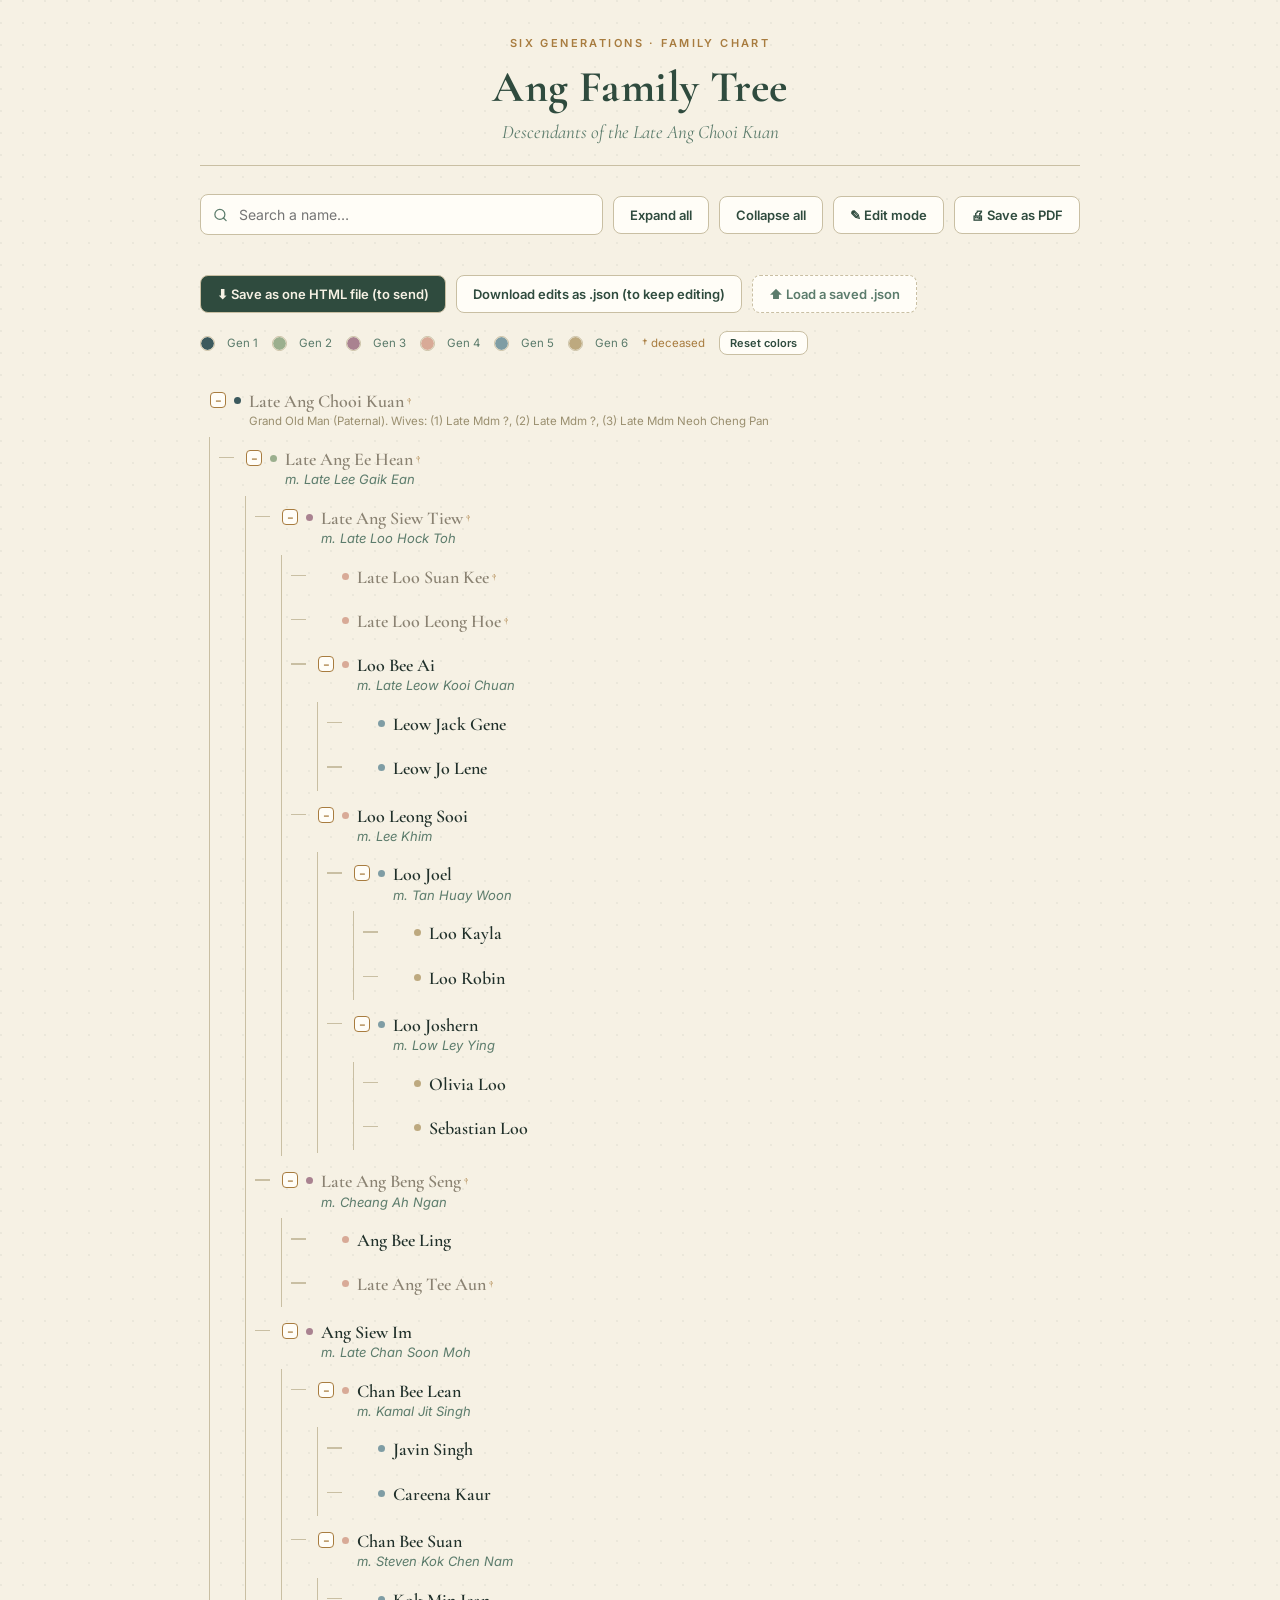
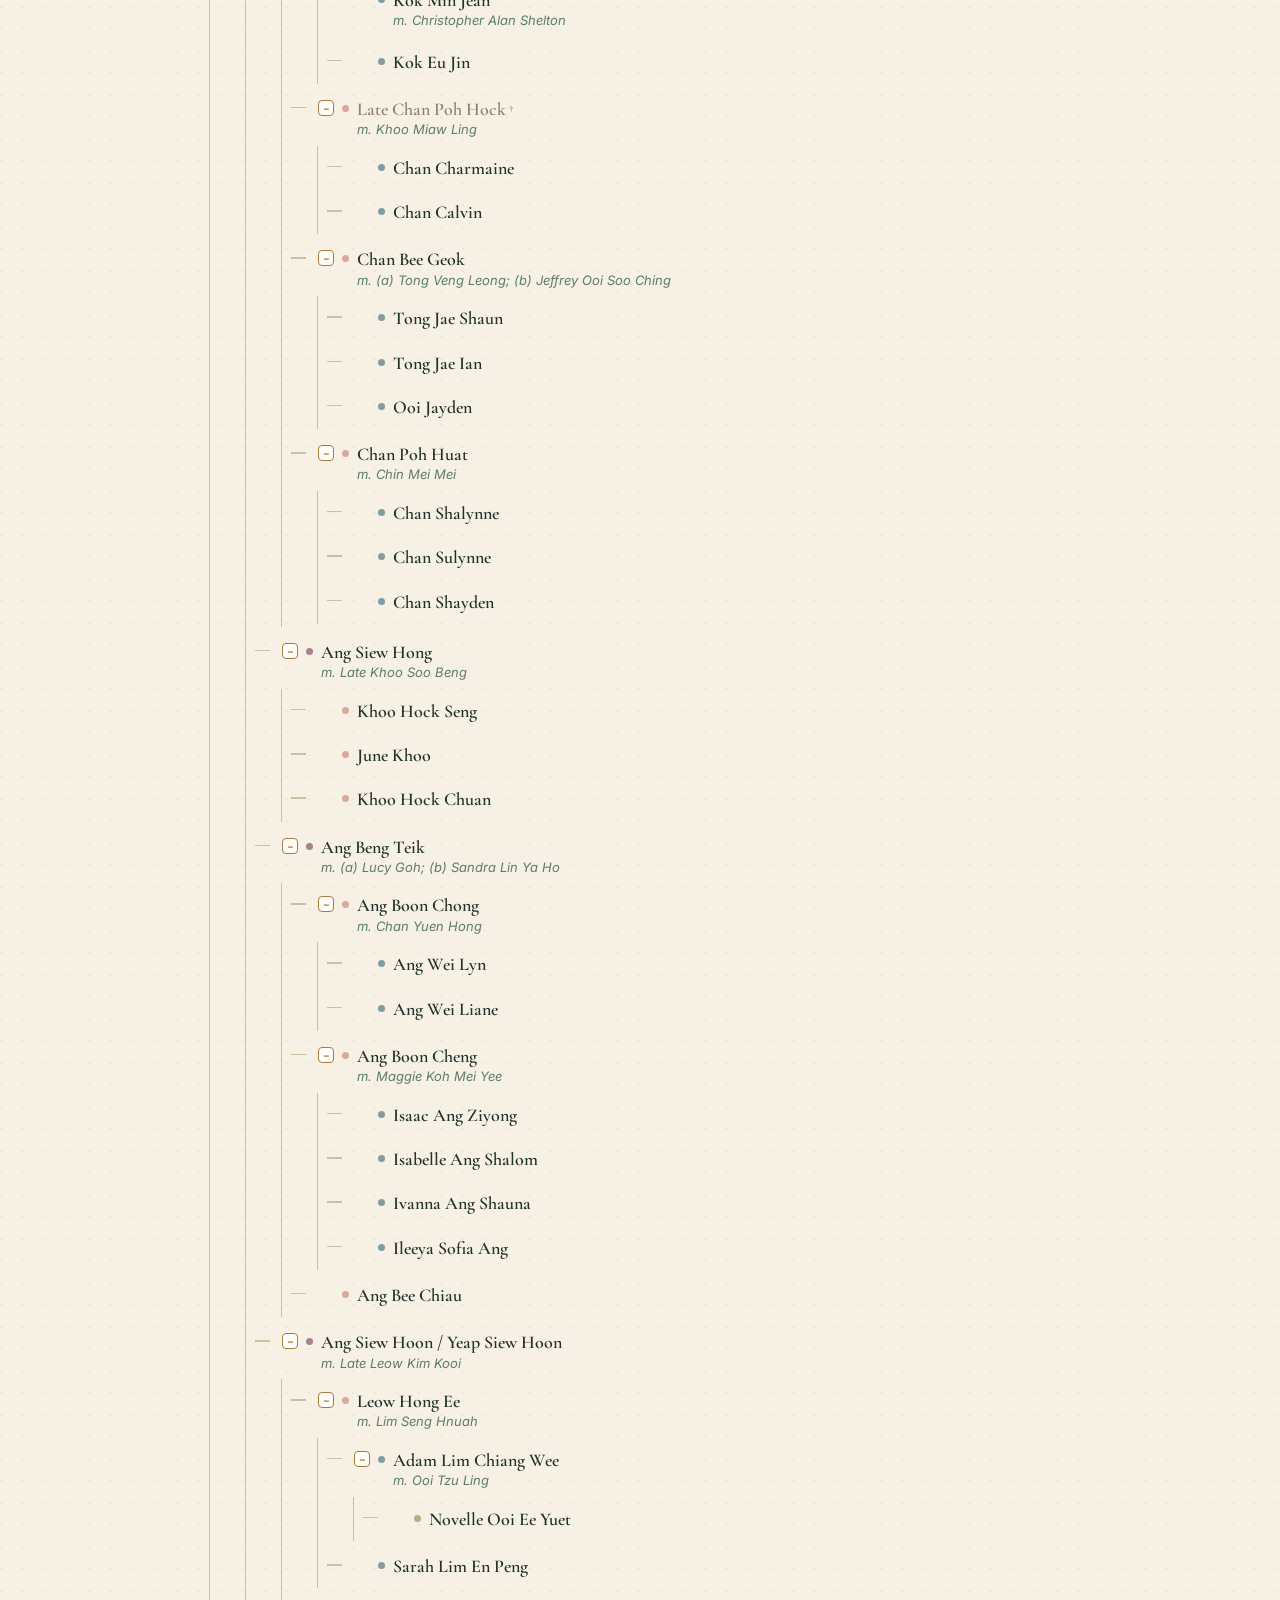
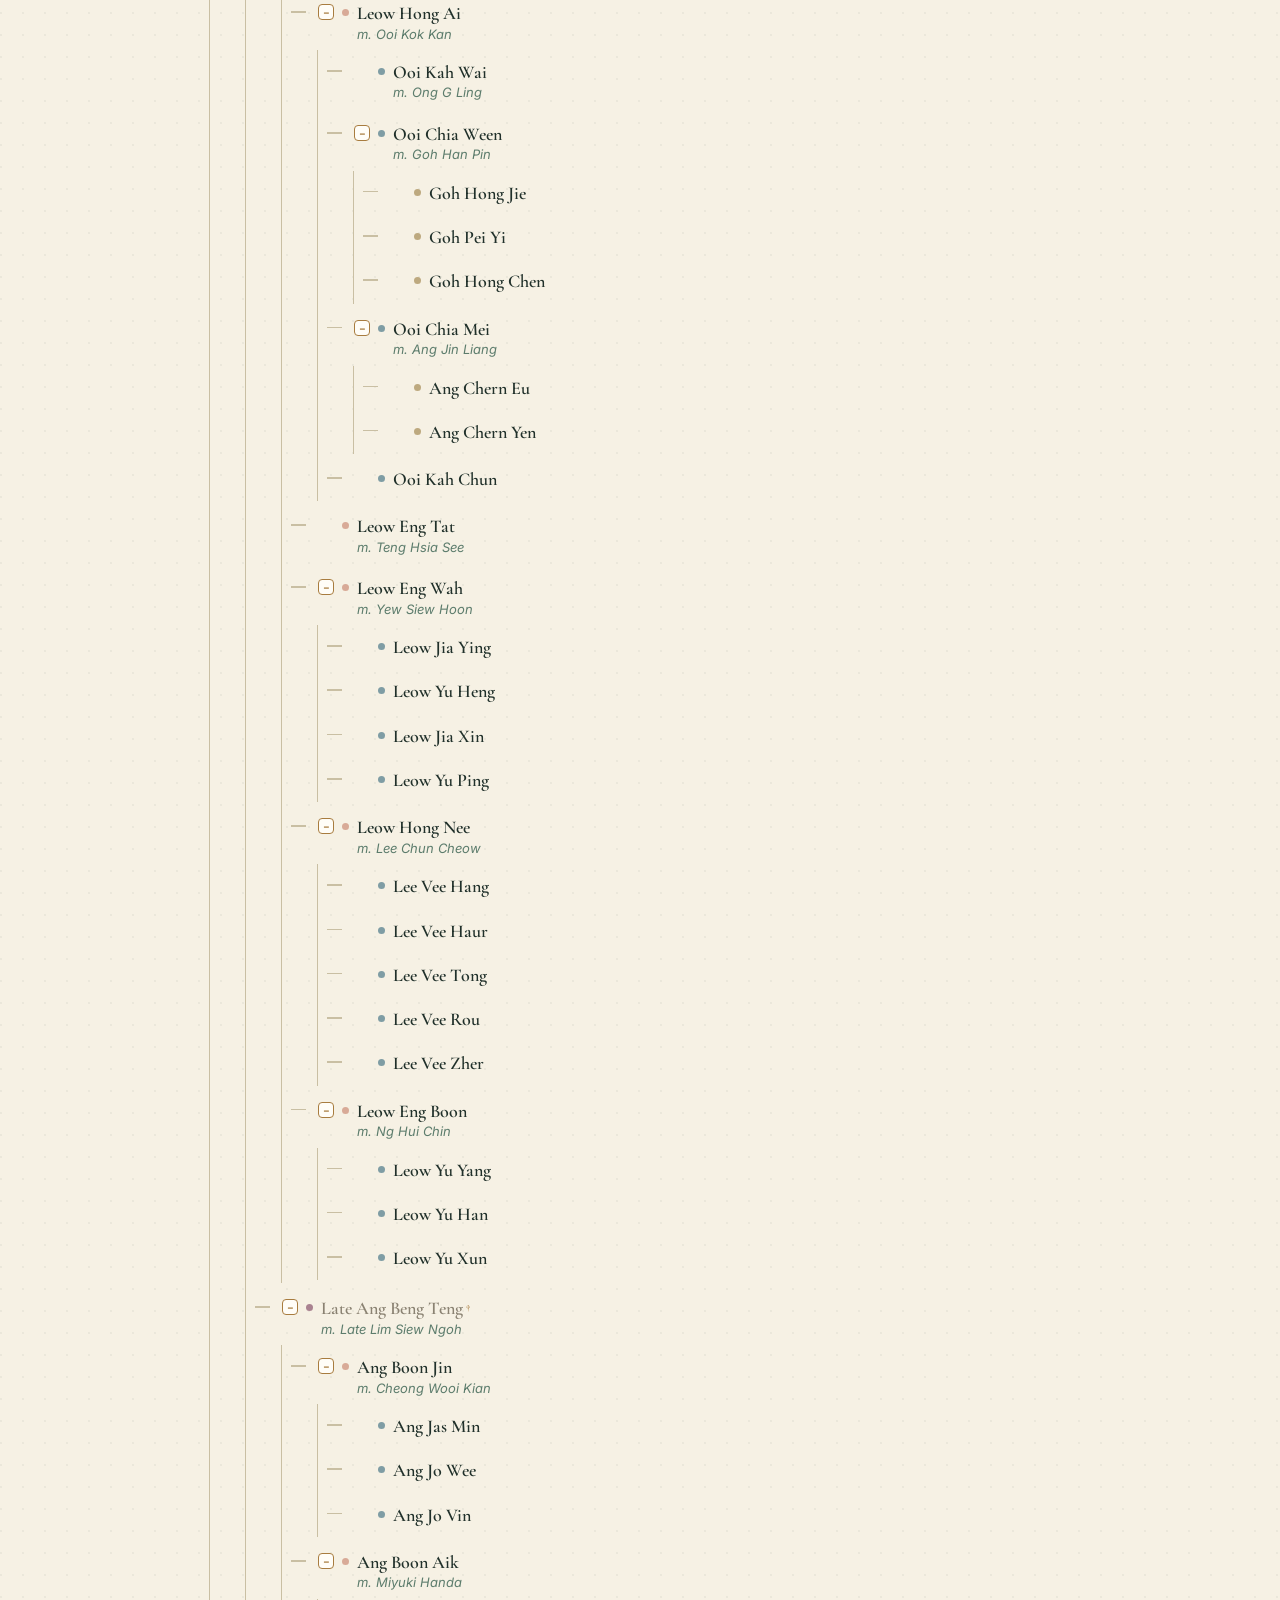
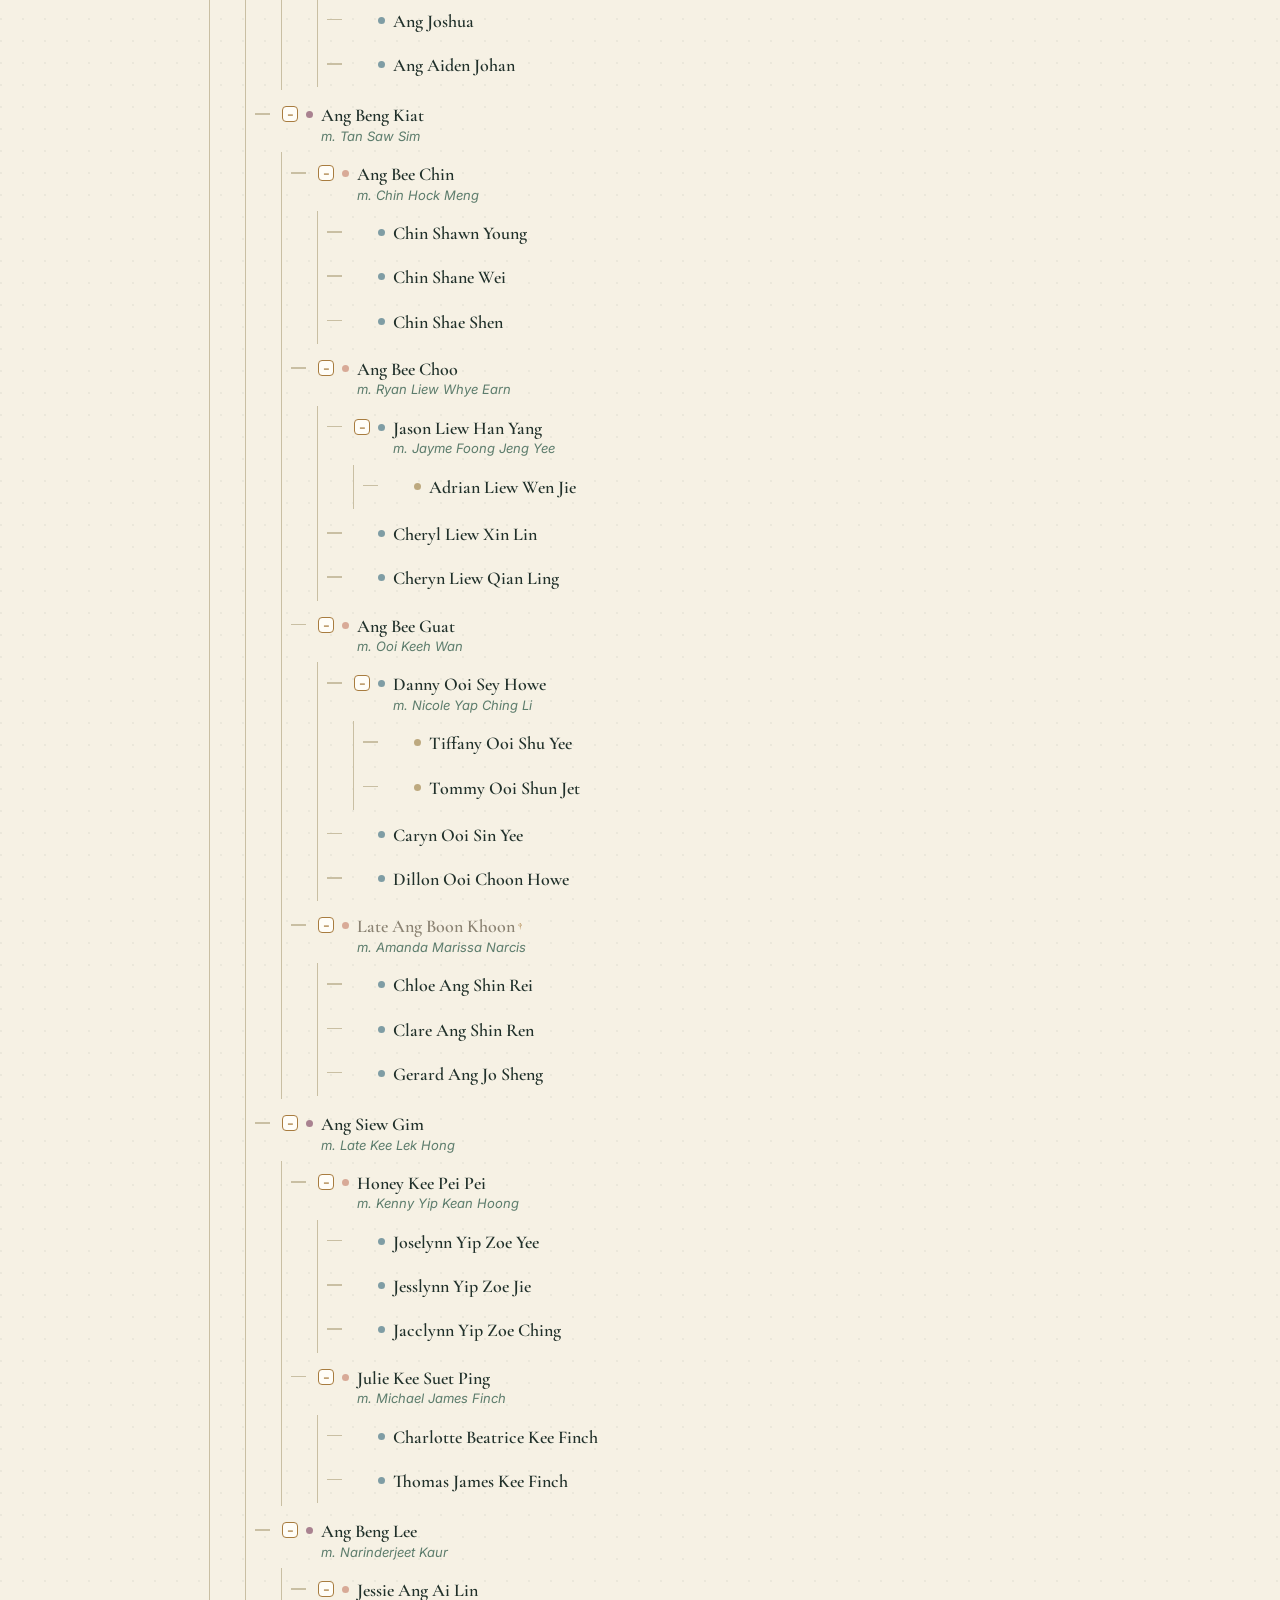
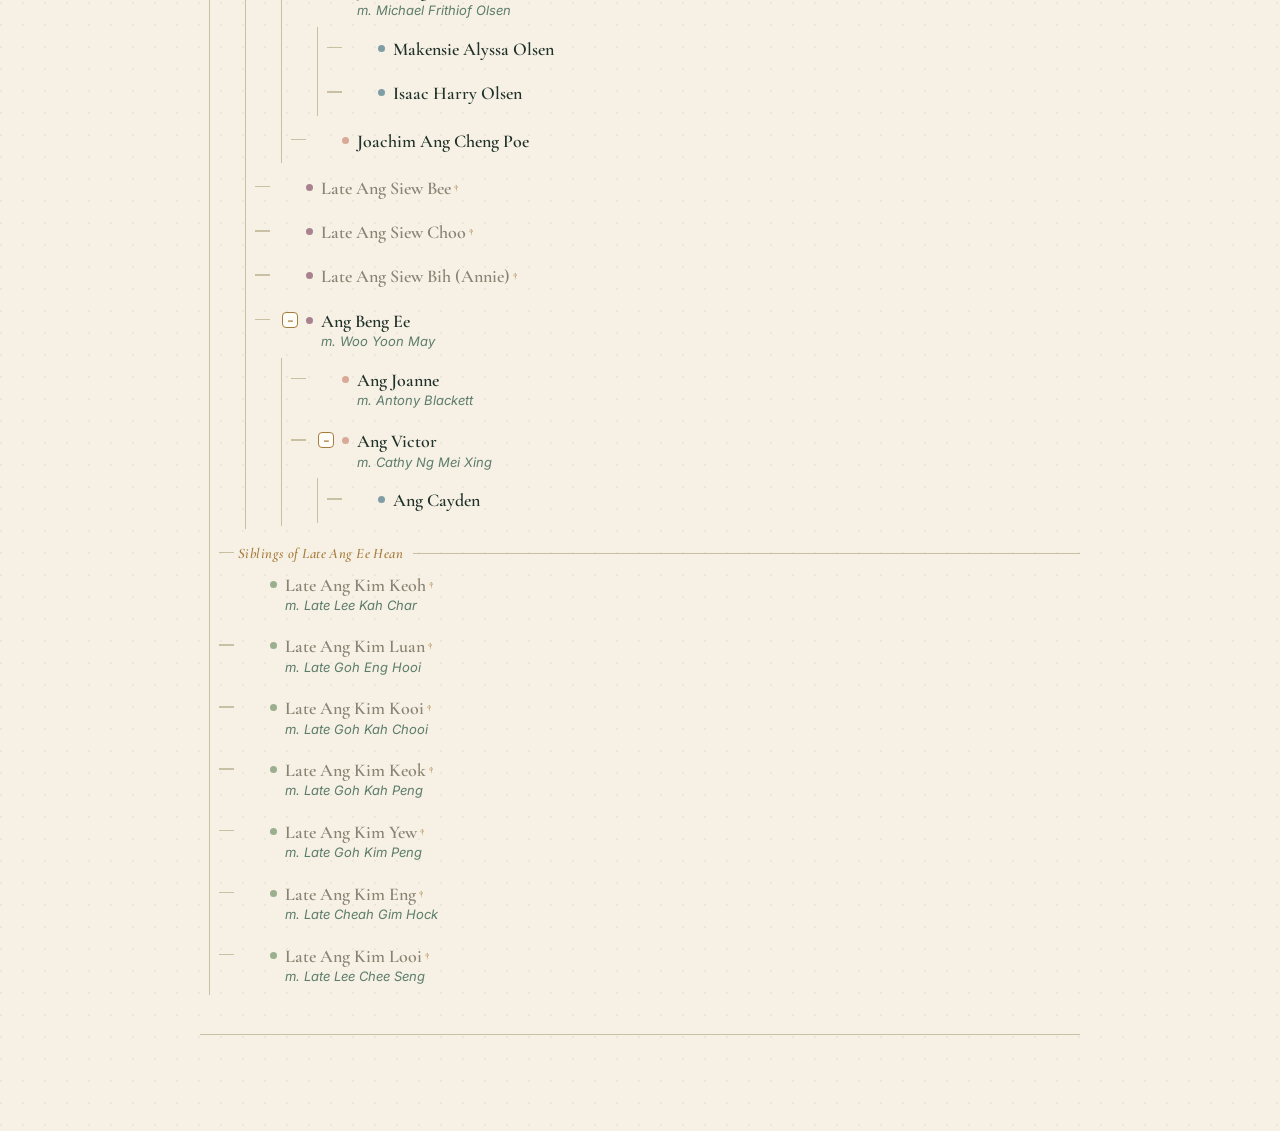
<file: index.html>
<!DOCTYPE html>
<html lang="en">
<head>
<meta charset="UTF-8">
<meta name="viewport" content="width=device-width, initial-scale=1">
<title>Ang Family Tree</title>
<link rel="preconnect" href="https://fonts.googleapis.com">
<link href="https://fonts.googleapis.com/css2?family=Cormorant+Garamond:ital,wght@0,500;0,600;0,700;1,500&family=Inter:wght@400;500;600;700&display=swap" rel="stylesheet">
<link rel="stylesheet" href="style.css">
</head>
<body>
<div class="wrap">
  <header>
    <div class="eyebrow">Six Generations · Family Chart</div>
    <h1>Ang Family Tree</h1>
    <div class="sub">Descendants of the Late Ang Chooi Kuan</div>
  </header>

  <div class="toolbar">
    <div class="search-box">
      <svg viewBox="0 0 24 24" fill="none" stroke-width="2" stroke-linecap="round"><circle cx="11" cy="11" r="8"></circle><path d="m21 21-4.3-4.3"></path></svg>
      <input id="search" type="text" placeholder="Search a name…">
    </div>
    <button class="btn" id="expandAll">Expand all</button>
    <button class="btn" id="collapseAll">Collapse all</button>
    <button class="btn" id="editToggle">✎ Edit mode</button>
    <button class="btn" id="savePdf">🖨 Save as PDF</button>
  </div>
  <div id="match-count"></div>
  <div id="edit-hint" style="display:none">Edit mode is on — click the ✎ icon next to any name to rename, reassign to a different parent, add a child, or delete.</div>

  <div class="toolbar2">
    <button class="btn primary" id="downloadHtml">⬇ Save as one HTML file (to send)</button>
    <button class="btn" id="downloadJson">Download edits as .json (to keep editing)</button>
    <label class="file-label" for="loadJson">⬆ Load a saved .json</label>
    <input type="file" id="loadJson" accept=".json" style="display:none">
    <button class="btn" id="addRoot" style="display:none">+ Add another top-level person</button>
  </div>

  <div class="legend" id="legend">
    <span><input type="color" class="swatch-input" id="c0" value="#1B2E22"><span class="print-swatch" id="ps0"></span><label for="c0">Gen 1</label></span>
    <span><input type="color" class="swatch-input" id="c1" value="#2F4B3E"><span class="print-swatch" id="ps1"></span><label for="c1">Gen 2</label></span>
    <span><input type="color" class="swatch-input" id="c2" value="#5C7C6C"><span class="print-swatch" id="ps2"></span><label for="c2">Gen 3</label></span>
    <span><input type="color" class="swatch-input" id="c3" value="#A87C3F"><span class="print-swatch" id="ps3"></span><label for="c3">Gen 4</label></span>
    <span><input type="color" class="swatch-input" id="c4" value="#D9B77C"><span class="print-swatch" id="ps4"></span><label for="c4">Gen 5</label></span>
    <span><input type="color" class="swatch-input" id="c5" value="#C97B63"><span class="print-swatch" id="ps5"></span><label for="c5">Gen 6</label></span>
    <span style="color:var(--brass)">†  deceased</span>
    <button class="btn" id="resetColors">Reset colors</button>
  </div>

  <ul class="tree" id="treeRoot"><li><div class="node"><div class="toggle">−</div><div class="gen-dot" style="background: rgb(60, 89, 93);"></div><div class="info"><div class="name deceased">Late Ang Chooi Kuan</div><div class="note">Grand Old Man (Paternal). Wives: (1) Late Mdm ?, (2) Late Mdm ?, (3) Late Mdm Neoh Cheng Pan</div></div><div class="edit-icon">✎</div></div><ul><li><div class="node"><div class="toggle">+</div><div class="gen-dot" style="background: rgb(155, 175, 142);"></div><div class="info"><div class="name deceased">Late Ang Ee Hean</div><div class="spouse">m. Late Lee Gaik Ean</div></div><div class="edit-icon">✎</div></div></li><li><div class="node"><div class="toggle empty"></div><div class="gen-dot" style="background: rgb(155, 175, 142);"></div><div class="info"><div class="name deceased">Late Ang Kim Keoh</div><div class="spouse">m. Late Lee Kah Char</div></div><div class="edit-icon">✎</div></div></li><li><div class="node"><div class="toggle empty"></div><div class="gen-dot" style="background: rgb(155, 175, 142);"></div><div class="info"><div class="name deceased">Late Ang Kim Luan</div><div class="spouse">m. Late Goh Eng Hooi</div></div><div class="edit-icon">✎</div></div></li><li><div class="node"><div class="toggle empty"></div><div class="gen-dot" style="background: rgb(155, 175, 142);"></div><div class="info"><div class="name deceased">Late Ang Kim Kooi</div><div class="spouse">m. Late Goh Kah Chooi</div></div><div class="edit-icon">✎</div></div></li><li><div class="node"><div class="toggle empty"></div><div class="gen-dot" style="background: rgb(155, 175, 142);"></div><div class="info"><div class="name deceased">Late Ang Kim Keok</div><div class="spouse">m. Late Goh Kah Peng</div></div><div class="edit-icon">✎</div></div></li><li><div class="node"><div class="toggle empty"></div><div class="gen-dot" style="background: rgb(155, 175, 142);"></div><div class="info"><div class="name deceased">Late Ang Kim Yew</div><div class="spouse">m. Late Goh Kim Peng</div></div><div class="edit-icon">✎</div></div></li><li><div class="node"><div class="toggle empty"></div><div class="gen-dot" style="background: rgb(155, 175, 142);"></div><div class="info"><div class="name deceased">Late Ang Kim Eng</div><div class="spouse">m. Late Cheah Gim Hock</div></div><div class="edit-icon">✎</div></div></li><li><div class="node"><div class="toggle empty"></div><div class="gen-dot" style="background: rgb(155, 175, 142);"></div><div class="info"><div class="name deceased">Late Ang Kim Looi</div><div class="spouse">m. Late Lee Chee Seng</div></div><div class="edit-icon">✎</div></div></li></ul></li></ul>

  <footer>
    
  </footer>
</div>

<div id="overlay">
  <div id="panel">
    <h2 id="panelTitle">Edit person</h2>
    <div class="field">
      <label for="f-name">Name</label>
      <input type="text" id="f-name">
    </div>
    <div class="field">
      <label for="f-spouse">Spouse (optional)</label>
      <input type="text" id="f-spouse" placeholder="e.g. m. Jane Doe">
    </div>
    <div class="field">
      <label for="f-note">Note (optional)</label>
      <input type="text" id="f-note">
    </div>
    <div class="field checkline">
      <input type="checkbox" id="f-deceased">
      <label for="f-deceased">Deceased</label>
    </div>
    <div class="field" id="f-parent-wrap">
      <label for="f-parent">Parent (move this person)</label>
      <select id="f-parent"></select>
    </div>
    <div class="panel-actions">
      <button class="btn primary" id="p-save">Save</button>
      <button class="btn" id="p-addchild">+ Add child</button>
      <button class="btn" id="p-divider">÷ Divider line</button>
      <button class="btn danger" id="p-delete">Delete</button>
      <button class="btn" id="p-cancel">Cancel</button>
    </div>
  </div>
</div>

<div id="labelOverlay">
  <div id="labelPanel">
    <h2 id="labelPanelTitle">Divider line</h2>
    <div class="sub-hint">Shows a labeled rule above this person — handy for marking a new generation or branch. Leave blank to remove it.</div>
    <div class="field">
      <label for="lp-text">Label text</label>
      <input type="text" id="lp-text" placeholder="e.g. Siblings of Ang Ee Hean">
    </div>
    <div class="panel-actions">
      <button class="btn primary" id="lp-save">Save</button>
      <button class="btn danger" id="lp-remove">Remove</button>
      <button class="btn" id="lp-cancel">Cancel</button>
    </div>
  </div>
</div>

<script src="script.js"></script>
</body>
</html>
</file>
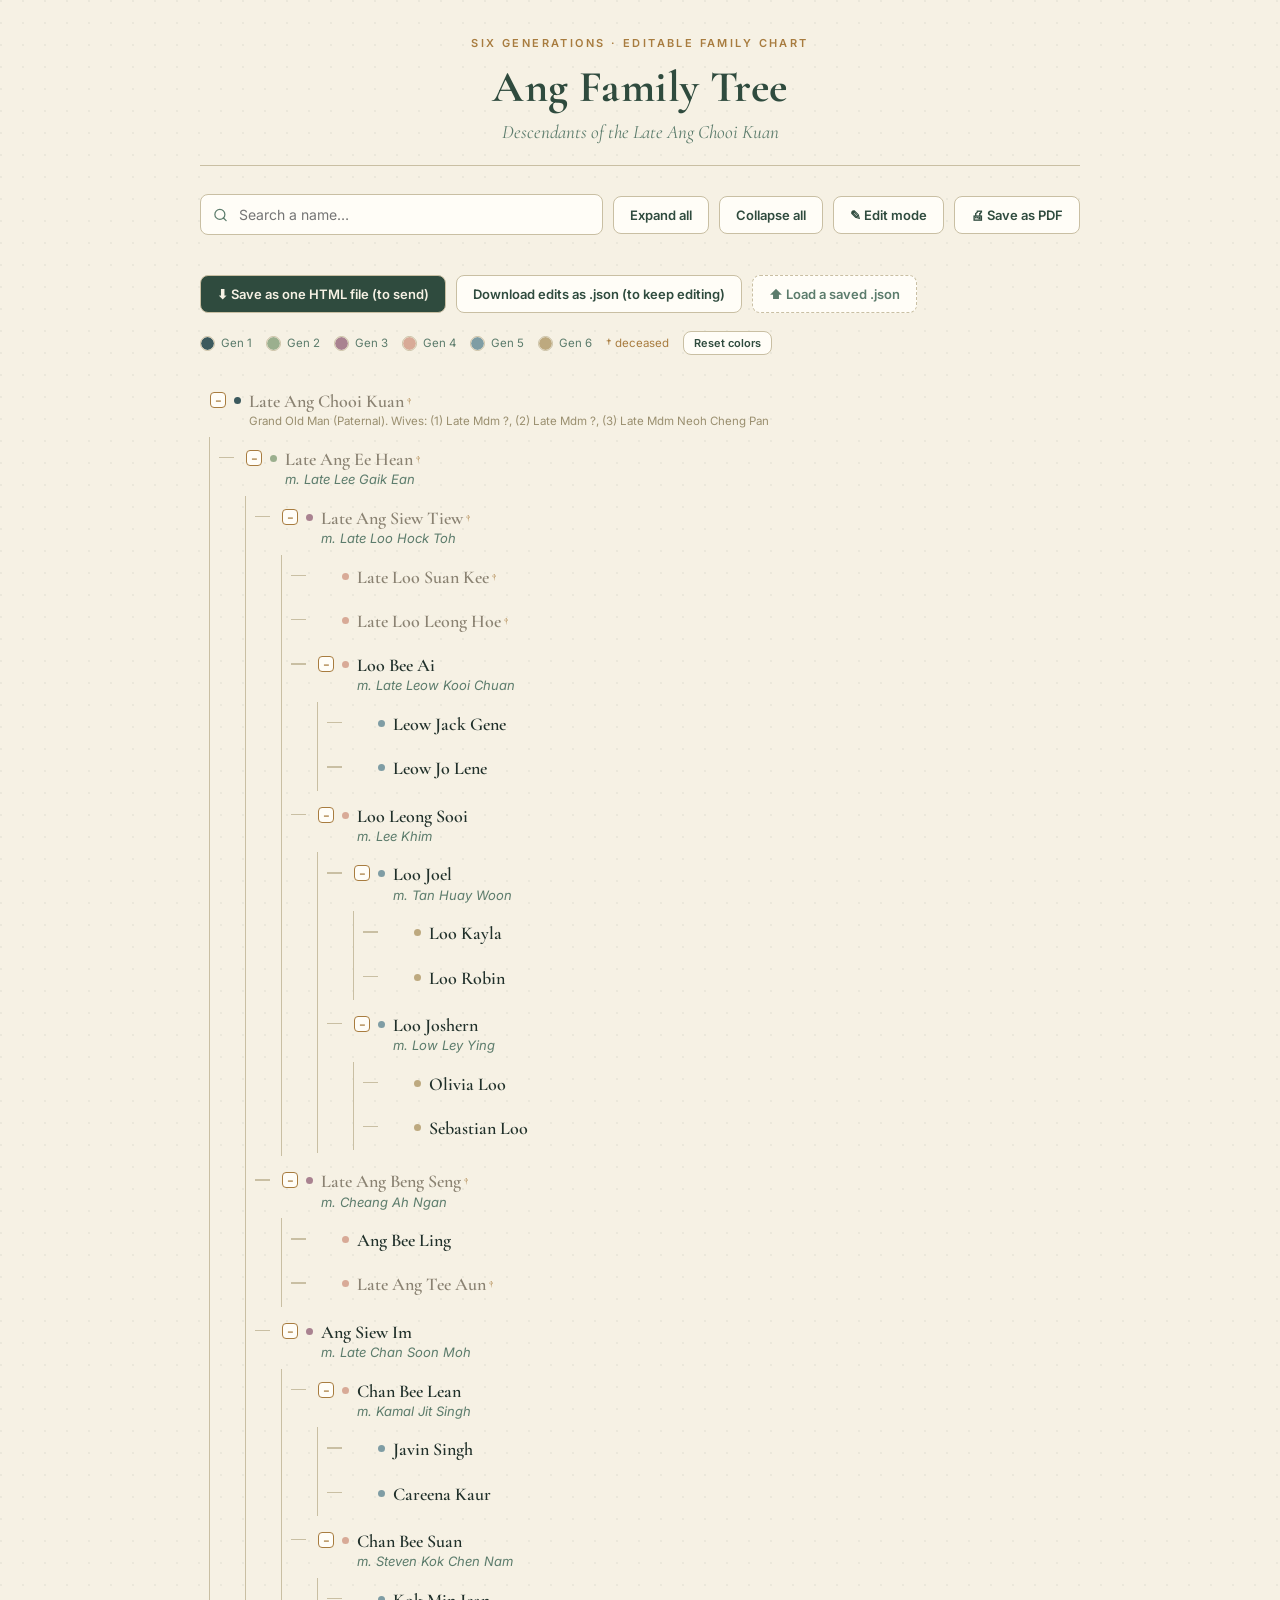
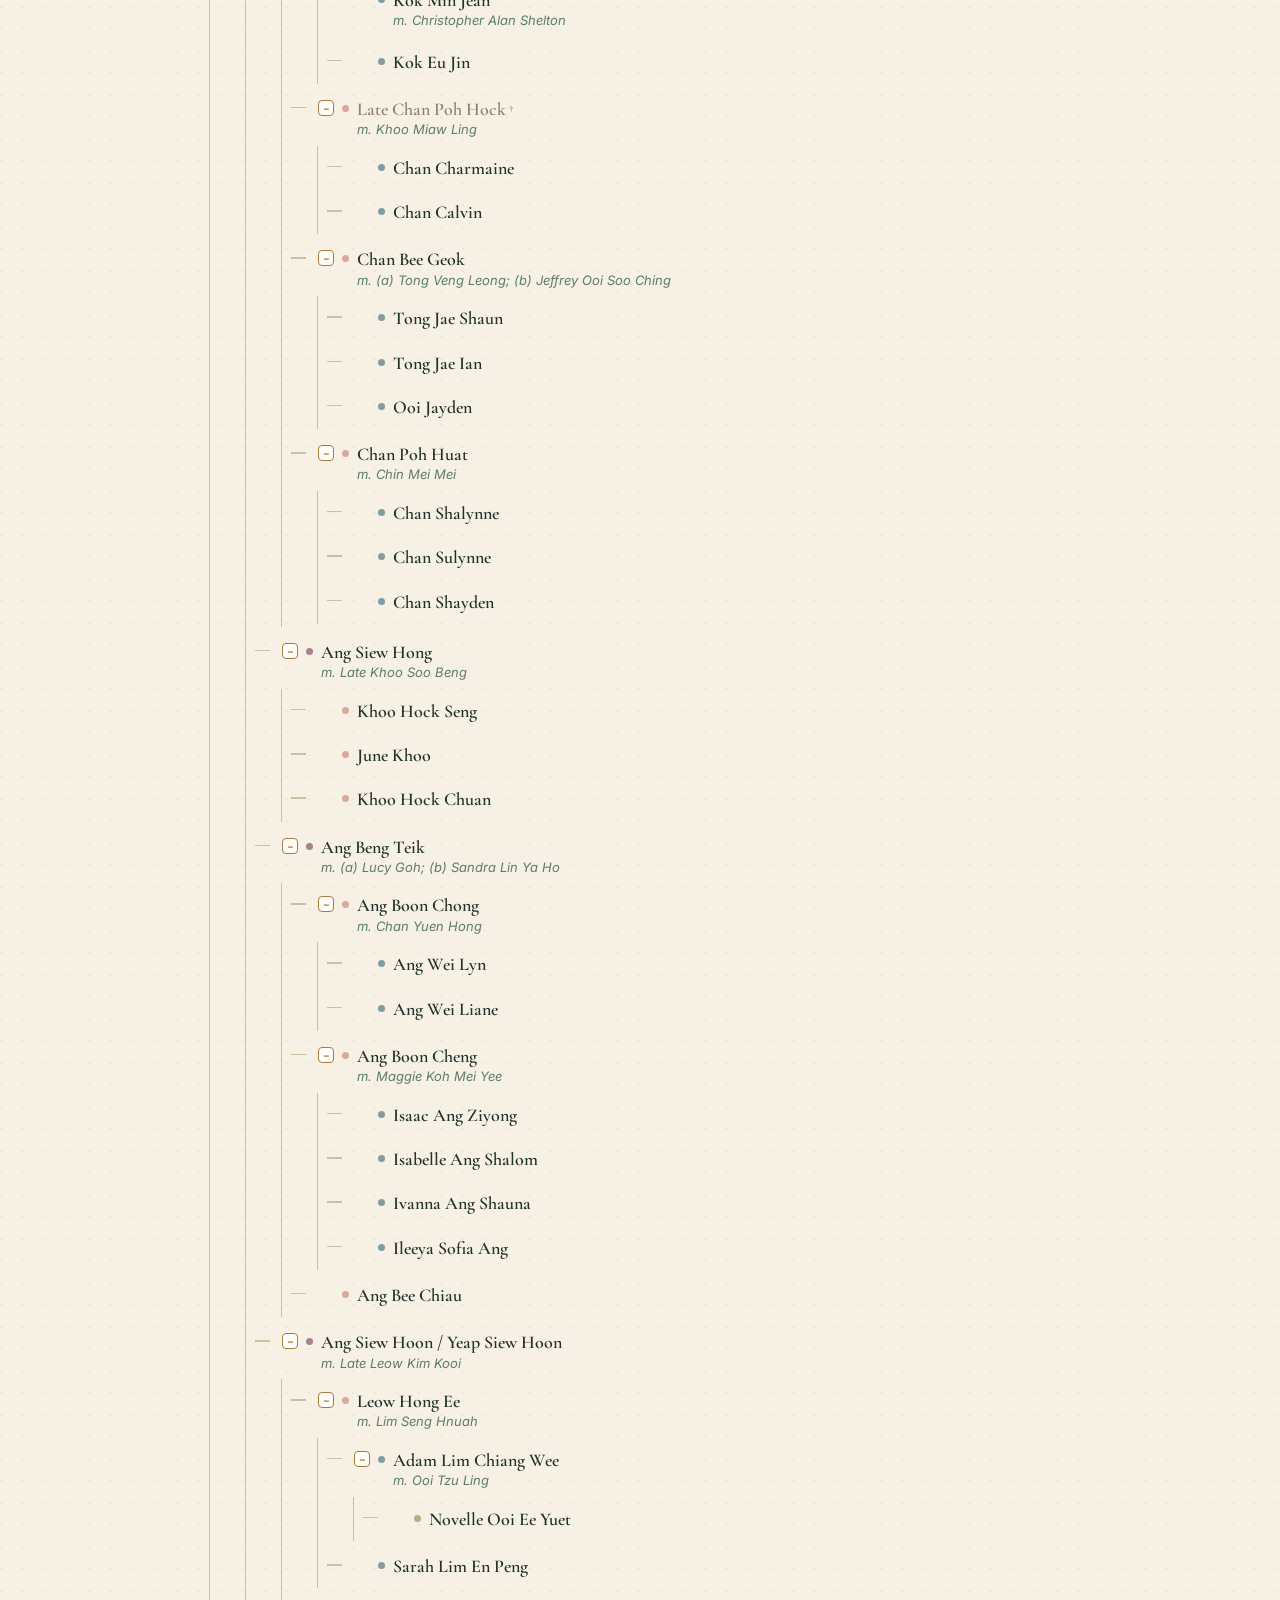
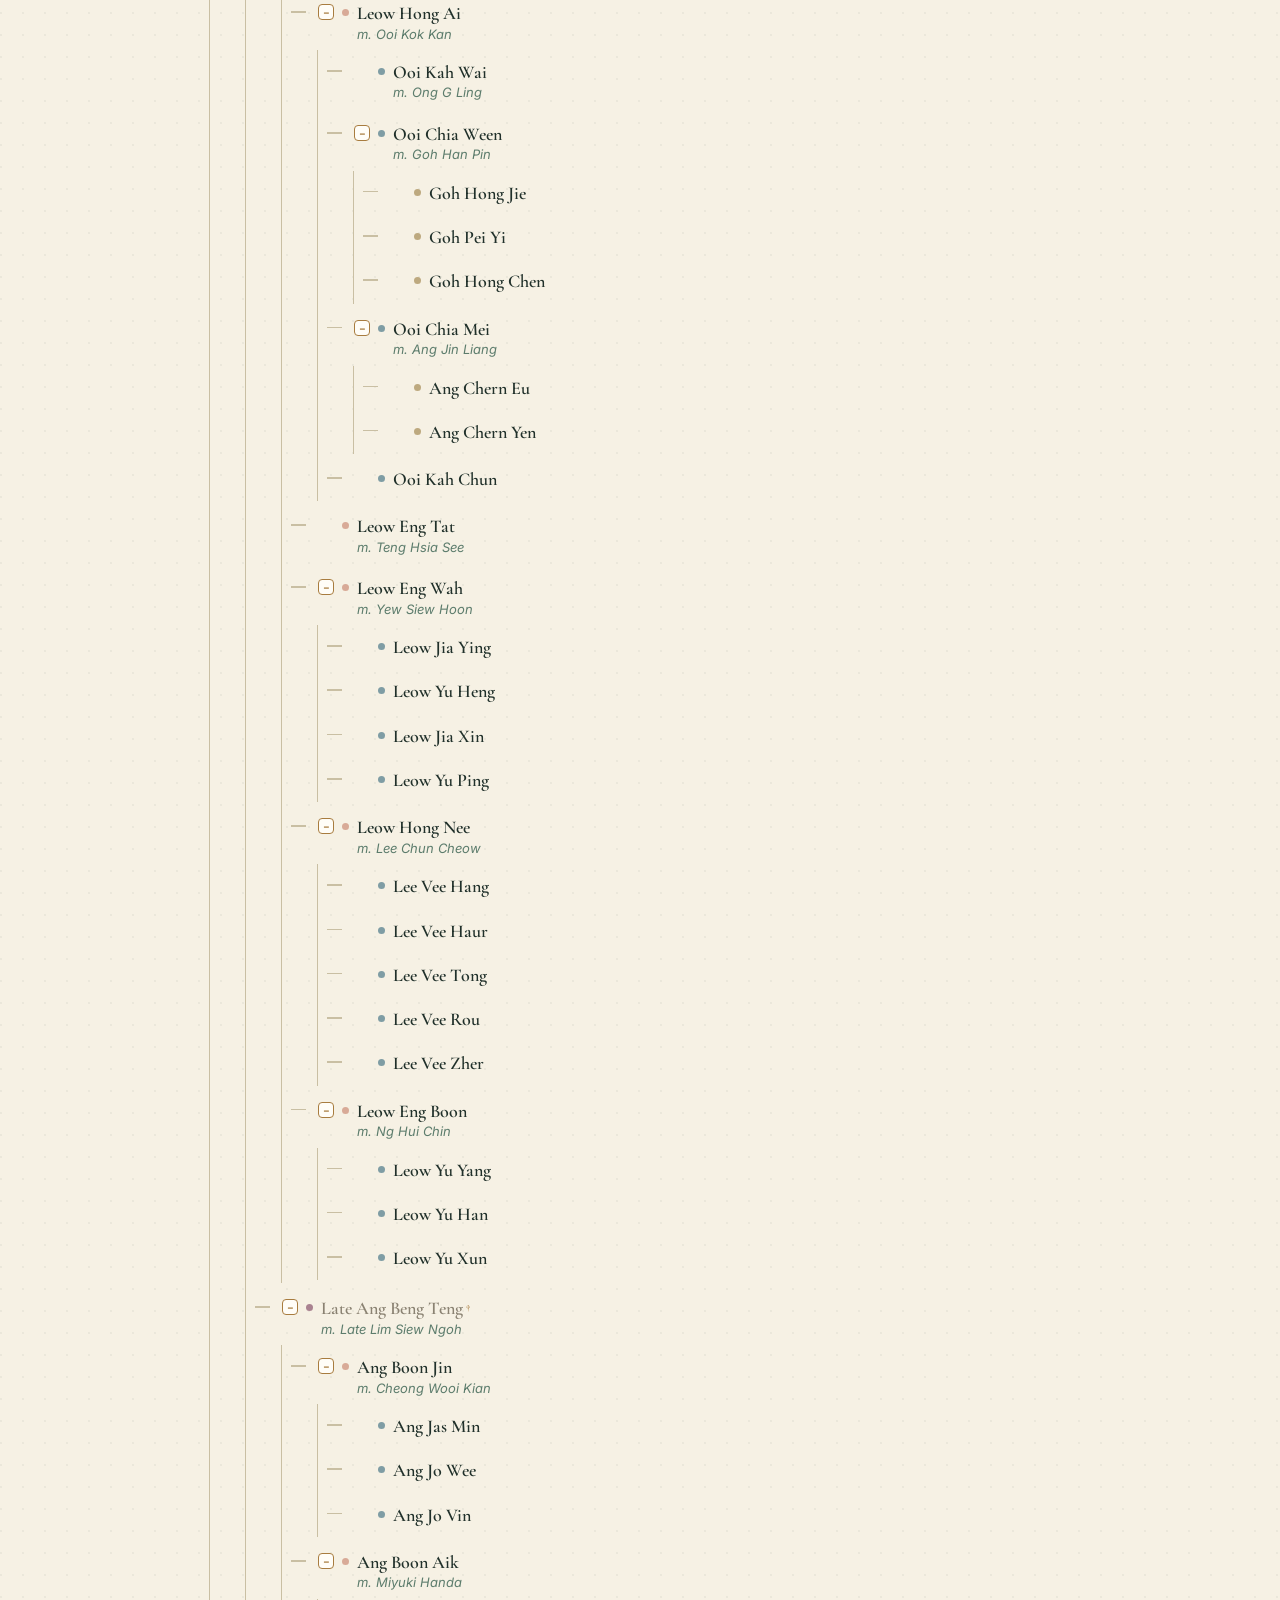
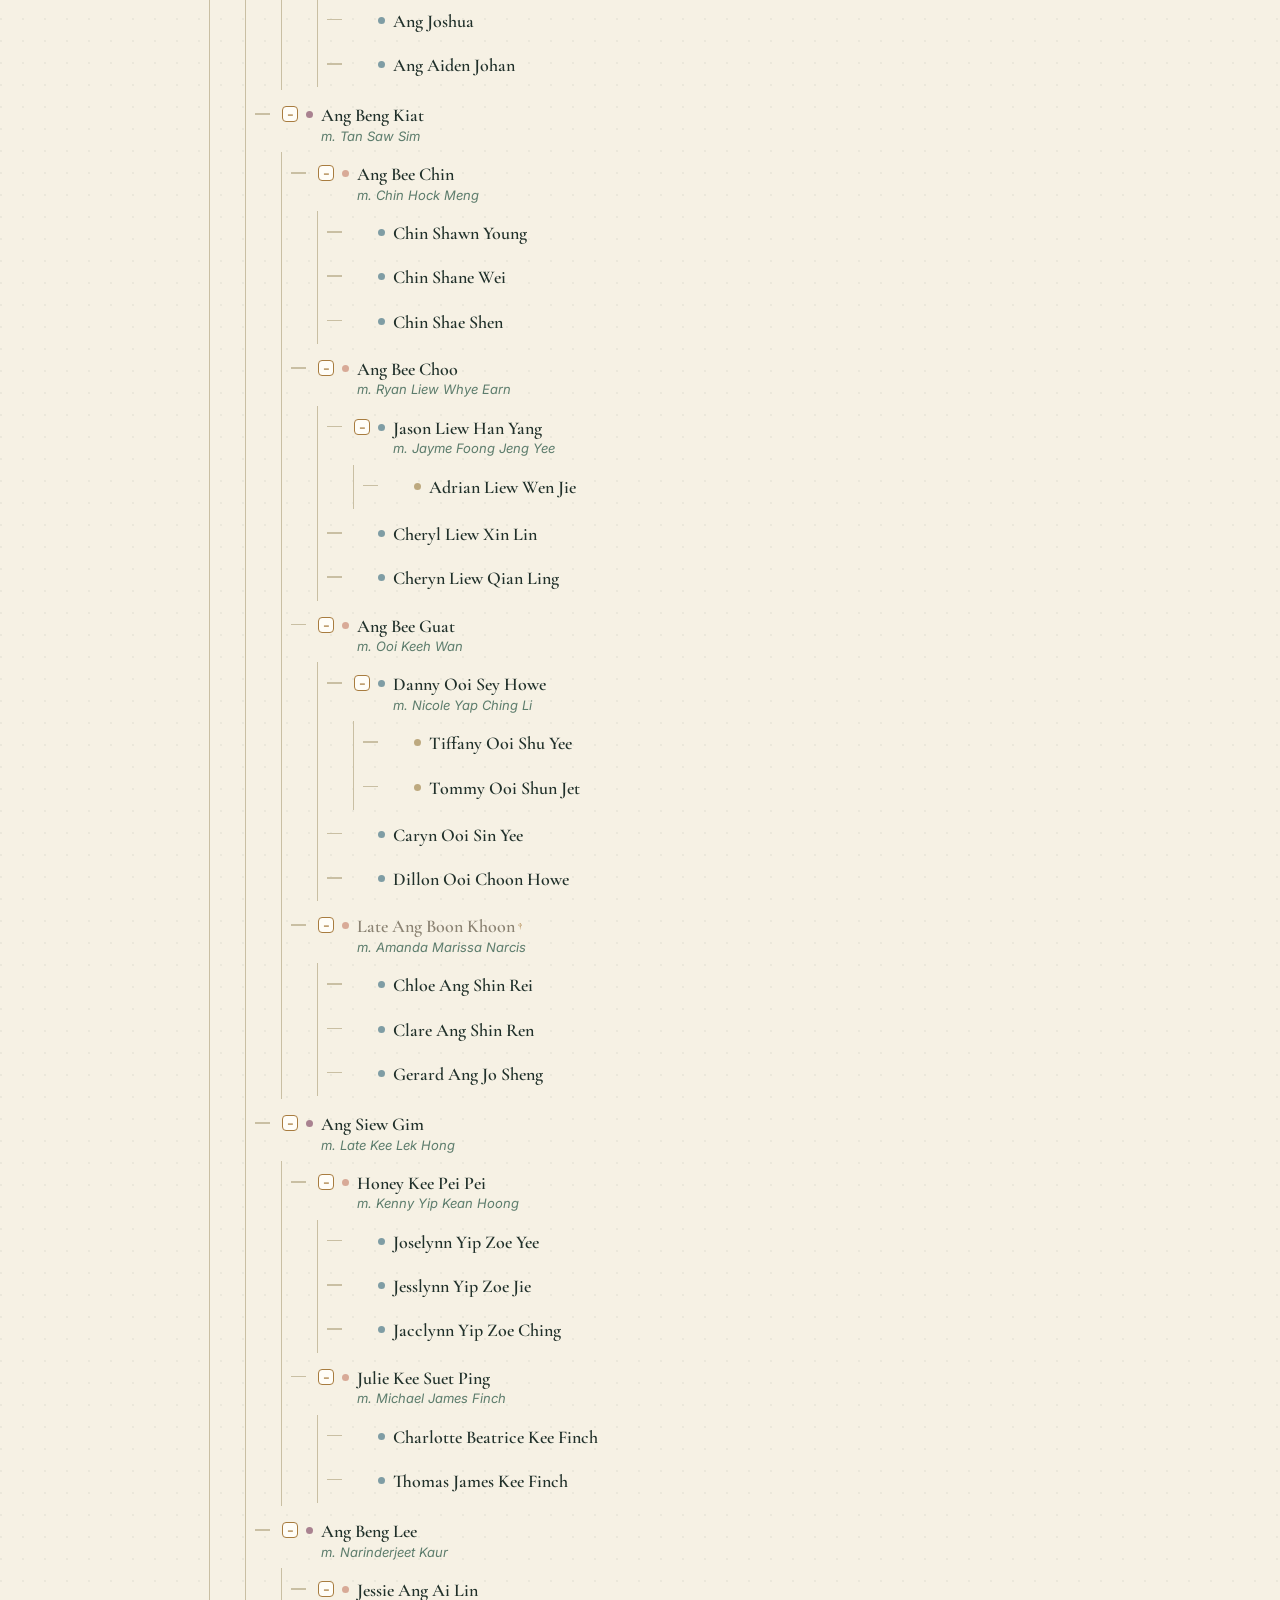
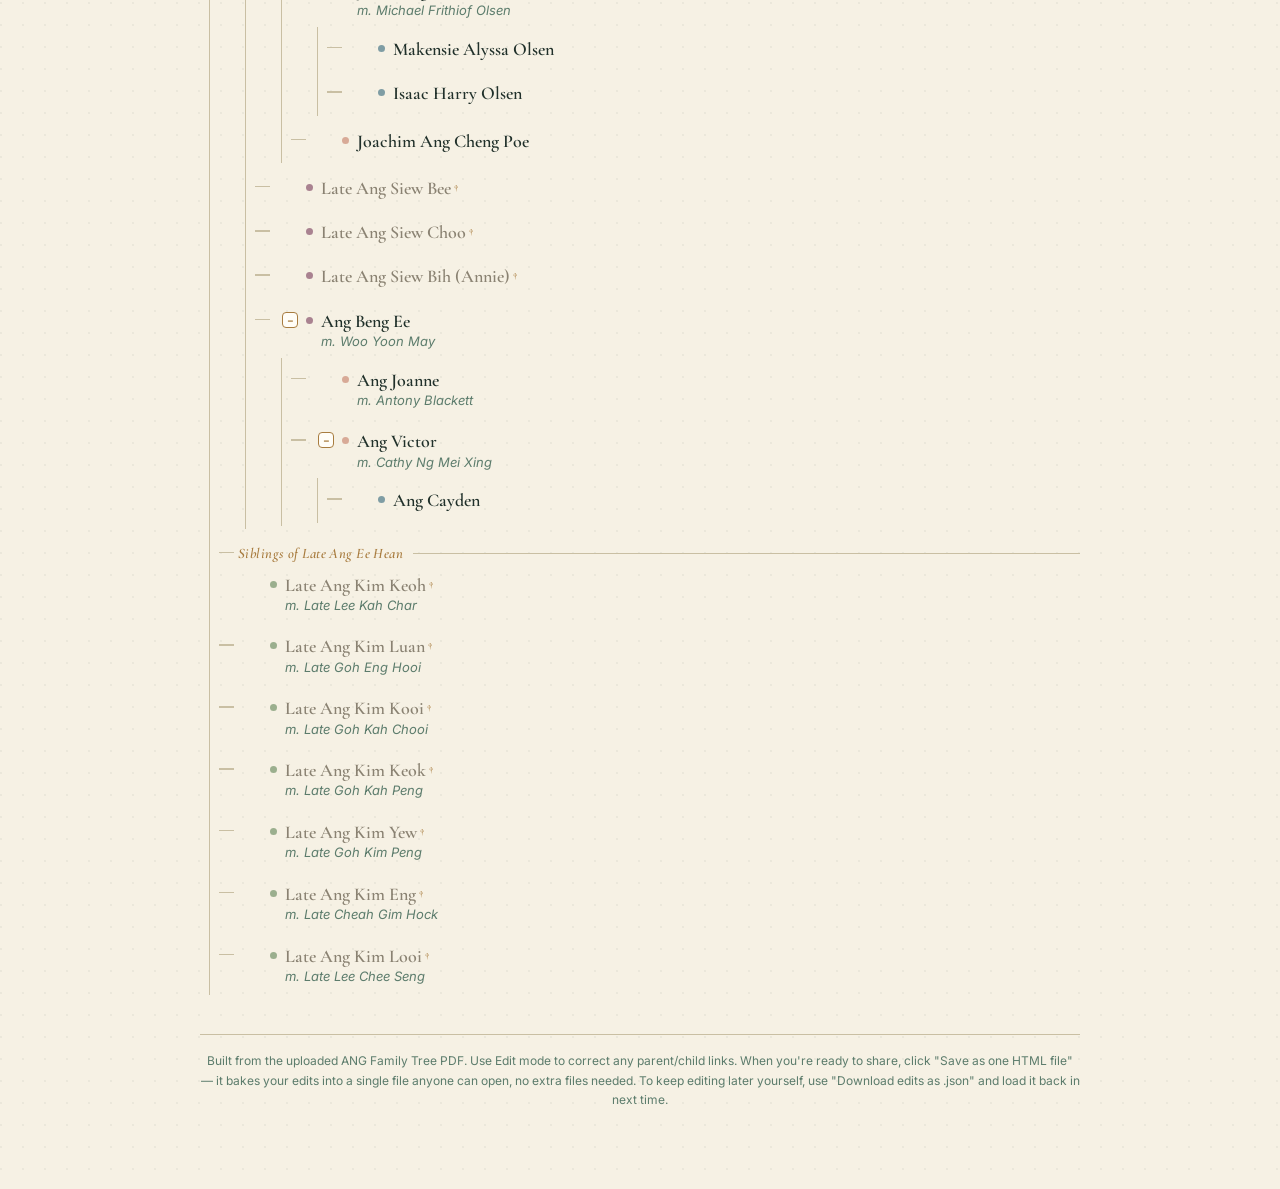
<file: ang_family_tree (fixed).html>
<!DOCTYPE html>
<html lang="en"><head>
<meta charset="UTF-8">
<meta name="viewport" content="width=device-width, initial-scale=1">
<title>Ang Family Tree</title>
<style>
  @import url('https://fonts.googleapis.com/css2?family=Cormorant+Garamond:ital,wght@0,500;0,600;0,700;1,500&family=Inter:wght@400;500;600;700&display=swap');

  :root{
    --paper:#F6F1E4;
    --ink:#20302A;
    --jade:#2F4B3E;
    --jade-light:#5C7C6C;
    --brass:#A87C3F;
    --brass-light:#D9B77C;
    --line:#C9BFA3;
    --card:#FFFDF7;
    --danger:#B5533C;
    --shadow: 0 1px 2px rgba(32,48,42,.06);
  }
  *{box-sizing:border-box;}
  body{
    margin:0;
    background:var(--paper);
    background-image:
      radial-gradient(circle at 1px 1px, rgba(47,75,62,0.06) 1px, transparent 0);
    background-size: 22px 22px;
    color:var(--ink);
    font-family:'Inter',sans-serif;
    padding:0;
  }
  .wrap{max-width:920px;margin:0 auto;padding:36px 20px 80px;}

  header{
    text-align:center;
    margin-bottom:28px;
    padding-bottom:22px;
    border-bottom:1px solid var(--line);
  }
  .eyebrow{
    font-size:11px;
    letter-spacing:.22em;
    text-transform:uppercase;
    color:var(--brass);
    font-weight:600;
    margin-bottom:10px;
  }
  h1{
    font-family:'Cormorant Garamond',serif;
    font-weight:700;
    font-size:44px;
    margin:0 0 6px;
    color:var(--jade);
    letter-spacing:.01em;
  }
  .sub{
    color:var(--jade-light);
    font-style:italic;
    font-family:'Cormorant Garamond',serif;
    font-size:19px;
  }

  .toolbar{
    display:flex;
    gap:10px;
    align-items:center;
    margin-bottom:14px;
    flex-wrap:wrap;
  }
  .search-box{
    flex:1;
    min-width:180px;
    position:relative;
  }
  .search-box input{
    width:100%;
    padding:11px 14px 11px 38px;
    border:1px solid var(--line);
    border-radius:8px;
    background:var(--card);
    font-family:'Inter',sans-serif;
    font-size:14px;
    color:var(--ink);
    outline:none;
    transition:border-color .15s;
  }
  .search-box input:focus{border-color:var(--brass);}
  .search-box svg{
    position:absolute;
    left:13px;
    top:50%;
    transform:translateY(-50%);
    width:15px;
    height:15px;
    stroke:var(--jade-light);
  }
  .btn{
    padding:10px 16px;
    border-radius:8px;
    border:1px solid var(--line);
    background:var(--card);
    color:var(--jade);
    font-family:'Inter',sans-serif;
    font-size:13px;
    font-weight:600;
    cursor:pointer;
    transition:.15s;
    white-space:nowrap;
  }
  .btn:hover{background:var(--jade);color:var(--paper);border-color:var(--jade);}
  .btn.primary{background:var(--jade);color:var(--paper);}
  .btn.primary:hover{background:var(--ink);}
  .btn.on{background:var(--brass);color:#fff;border-color:var(--brass);}
  .btn.danger{color:var(--danger);border-color:var(--danger);}
  .btn.danger:hover{background:var(--danger);color:#fff;}
  .btn:disabled{opacity:.4;cursor:not-allowed;}
  .btn:disabled:hover{background:var(--card);color:var(--jade);}

  .toolbar2{
    display:flex;
    gap:10px;
    align-items:center;
    margin-bottom:18px;
    flex-wrap:wrap;
  }
  .file-label{
    padding:10px 16px;
    border-radius:8px;
    border:1px dashed var(--line);
    background:var(--card);
    color:var(--jade-light);
    font-size:13px;
    font-weight:600;
    cursor:pointer;
  }
  .file-label:hover{border-color:var(--brass);color:var(--brass);}

  #match-count, #edit-hint{
    font-size:12.5px;
    color:var(--jade-light);
    margin:-6px 0 16px 2px;
    min-height:16px;
  }
  #edit-hint{color:var(--brass);font-weight:600;}

  .legend{
    display:flex;
    gap:14px;
    flex-wrap:wrap;
    margin-bottom:24px;
    font-size:11.5px;
    color:var(--jade-light);
  }
  .legend span{display:inline-flex;align-items:center;gap:6px;}
  .swatch{width:9px;height:9px;border-radius:50%;display:inline-block;}
  .swatch-input{
    -webkit-appearance:none;
    appearance:none;
    width:15px;
    height:15px;
    border-radius:50%;
    border:1px solid var(--line);
    padding:0;
    cursor:pointer;
    background:none;
    vertical-align:middle;
  }
  .swatch-input::-webkit-color-swatch-wrapper{padding:0;border-radius:50%;}
  .swatch-input::-webkit-color-swatch{border:none;border-radius:50%;}
  .swatch-input::-moz-color-swatch{border:none;border-radius:50%;}
  .legend{align-items:center;}
  .legend .btn{padding:4px 10px;font-size:11px;}

  ul.tree, ul.tree ul{
    list-style:none;
    margin:0;
    padding-left:26px;
    position:relative;
  }
  ul.tree{padding-left:0;}
  ul.tree ul{
    border-left:1.5px solid var(--line);
    margin-left:9px;
  }
  li{position:relative;padding:3px 0;}
  li > ul{margin-top:2px;}
  li::before{
    content:"";
    position:absolute;
    left:-17px;
    top:20px;
    width:15px;
    height:1.5px;
    background:var(--line);
  }
  ul.tree > li::before{display:none;}

  .tree-label{
    display:flex;
    align-items:center;
    gap:10px;
    margin:10px 0 4px;
    padding-left:2px;
    user-select:none;
  }
  .tree-label .txt{
    font-family:'Cormorant Garamond',serif;
    font-style:italic;
    font-weight:600;
    font-size:14.5px;
    letter-spacing:.03em;
    color:var(--brass);
    white-space:nowrap;
  }
  .tree-label .rule{
    flex:1;
    height:1px;
    background:var(--line);
  }
  .tree-label .label-edit{
    display:none;
    flex:none;
    width:18px;
    height:18px;
    border-radius:5px;
    border:1px solid var(--line);
    background:var(--card);
    align-items:center;
    justify-content:center;
    cursor:pointer;
    color:var(--jade-light);
    font-size:10px;
  }
  .tree-label .label-edit:hover{border-color:var(--brass);color:var(--brass);}
  body.edit-mode .tree-label .label-edit{display:flex;}
  @media print{
    .tree-label .label-edit{display:none;}
  }

  .node{
    display:flex;
    align-items:flex-start;
    gap:8px;
    padding:7px 10px;
    border-radius:7px;
    transition:background .12s;
  }
  .node:hover{background:rgba(168,124,63,0.09);}

  .toggle{
    width:16px;
    height:16px;
    flex:none;
    margin-top:3px;
    border-radius:4px;
    border:1.3px solid var(--brass);
    display:flex;
    align-items:center;
    justify-content:center;
    font-size:10px;
    color:var(--brass);
    font-weight:700;
    user-select:none;
    background:var(--card);
    cursor:pointer;
  }
  .toggle.empty{visibility:hidden;cursor:default;}

  .gen-dot{
    width:7px;
    height:7px;
    border-radius:50%;
    margin-top:8px;
    flex:none;
  }

  .info{line-height:1.35;flex:1;cursor:default;}
  .name{
    font-family:'Cormorant Garamond',serif;
    font-weight:600;
    font-size:18px;
    color:var(--ink);
  }
  .name.deceased{color:#8a8272;}
  .name.deceased::after{
    content:" †";
    font-size:13px;
    color:var(--brass);
  }
  .spouse{
    font-size:13px;
    color:var(--jade-light);
    font-style:italic;
  }
  .note{
    font-size:11.5px;
    color:#9a8f6f;
    margin-top:1px;
  }
  .hit .name{background:linear-gradient(transparent 60%, var(--brass-light) 60%);}

  .edit-icon{
    flex:none;
    width:22px;
    height:22px;
    border-radius:6px;
    border:1px solid var(--line);
    background:var(--card);
    display:none;
    align-items:center;
    justify-content:center;
    cursor:pointer;
    color:var(--jade-light);
    font-size:12px;
    margin-top:1px;
  }
  .edit-icon:hover{border-color:var(--brass);color:var(--brass);}
  body.edit-mode .edit-icon{display:flex;}
  body.edit-mode .node{background:rgba(168,124,63,0.04);}

  /* Edit panel (modal) */
  #overlay, #labelOverlay{
    position:fixed;inset:0;
    background:rgba(32,48,42,.35);
    display:none;
    align-items:center;
    justify-content:center;
    z-index:50;
    padding:20px;
  }
  #overlay.show, #labelOverlay.show{display:flex;}
  #panel, #labelPanel{
    background:var(--card);
    border-radius:14px;
    padding:26px 26px 20px;
    width:100%;
    max-width:420px;
    box-shadow:0 12px 40px rgba(32,48,42,.25);
    max-height:88vh;
    overflow-y:auto;
  }
  #panel h2, #labelPanel h2{
    font-family:'Cormorant Garamond',serif;
    font-size:24px;
    margin:0 0 16px;
    color:var(--jade);
  }
  #labelPanel .sub-hint{
    font-size:12.5px;
    color:var(--jade-light);
    margin:-10px 0 16px;
  }
  .field{margin-bottom:14px;}
  .field label{
    display:block;
    font-size:11.5px;
    font-weight:600;
    letter-spacing:.04em;
    text-transform:uppercase;
    color:var(--jade-light);
    margin-bottom:5px;
  }
  .field input[type=text], .field select{
    width:100%;
    padding:9px 10px;
    border:1px solid var(--line);
    border-radius:7px;
    font-family:'Inter',sans-serif;
    font-size:14px;
    background:#fff;
    color:var(--ink);
  }
  .field.checkline{display:flex;align-items:center;gap:8px;}
  .field.checkline label{margin:0;text-transform:none;font-size:13px;font-weight:500;color:var(--ink);}
  .panel-actions{
    display:flex;
    gap:8px;
    flex-wrap:wrap;
    margin-top:18px;
    padding-top:16px;
    border-top:1px solid var(--line);
  }
  .panel-actions .btn{flex:1;min-width:100px;}

  footer{
    margin-top:36px;
    padding-top:16px;
    border-top:1px solid var(--line);
    font-size:12px;
    color:var(--jade-light);
    text-align:center;
    line-height:1.6;
  }

  @media(max-width:560px){
    h1{font-size:33px;}
    .wrap{padding:24px 14px 60px;}
    ul.tree, ul.tree ul{padding-left:18px;}
    .toggle{
      width:26px;
      height:26px;
      margin-top:0;
      font-size:14px;
    }
    .gen-dot{margin-top:12px;}
  }

  @media print{
    body{background:#fff !important;}
    .toolbar, .toolbar2, #match-count, #edit-hint, footer{display:none !important;}
    .wrap{max-width:100%;padding:6px 0 0;}
    header{margin-bottom:16px;padding-bottom:12px;}
    .legend{margin-bottom:16px;}
    .legend .btn, .legend input[type=color]{display:none;}
    .toggle, .edit-icon{display:none !important;}
    .node{padding:4px 8px;}
    .node:hover{background:none;}
    li, .node{break-inside:avoid;page-break-inside:avoid;}
    *{-webkit-print-color-adjust:exact;print-color-adjust:exact;color-adjust:exact;}
    @page{margin:14mm;}
  }
</style>
</head>
<body>
<div class="wrap">
  <header>
    <div class="eyebrow">Six Generations · Editable Family Chart</div>
    <h1>Ang Family Tree</h1>
    <div class="sub">Descendants of the Late Ang Chooi Kuan</div>
  </header>

  <div class="toolbar">
    <div class="search-box">
      <svg viewBox="0 0 24 24" fill="none" stroke-width="2" stroke-linecap="round"><circle cx="11" cy="11" r="8"></circle><path d="m21 21-4.3-4.3"></path></svg>
      <input id="search" type="text" placeholder="Search a name…">
    </div>
    <button class="btn" id="expandAll">Expand all</button>
    <button class="btn" id="collapseAll">Collapse all</button>
    <button class="btn" id="editToggle">✎ Edit mode</button>
    <button class="btn" id="savePdf">🖨 Save as PDF</button>
  </div>
  <div id="match-count"></div>
  <div id="edit-hint" style="display:none">Edit mode is on — click the ✎ icon next to any name to rename, reassign to a different parent, add a child, or delete.</div>

  <div class="toolbar2">
    <button class="btn primary" id="downloadHtml">⬇ Save as one HTML file (to send)</button>
    <button class="btn" id="downloadJson">Download edits as .json (to keep editing)</button>
    <label class="file-label" for="loadJson">⬆ Load a saved .json</label>
    <input type="file" id="loadJson" accept=".json" style="display:none">
    <button class="btn" id="addRoot" style="display:none">+ Add another top-level person</button>
  </div>

  <div class="legend" id="legend">
    <span><input type="color" class="swatch-input" id="c0" value="#1B2E22"><label for="c0">Gen 1</label></span>
    <span><input type="color" class="swatch-input" id="c1" value="#2F4B3E"><label for="c1">Gen 2</label></span>
    <span><input type="color" class="swatch-input" id="c2" value="#5C7C6C"><label for="c2">Gen 3</label></span>
    <span><input type="color" class="swatch-input" id="c3" value="#A87C3F"><label for="c3">Gen 4</label></span>
    <span><input type="color" class="swatch-input" id="c4" value="#D9B77C"><label for="c4">Gen 5</label></span>
    <span><input type="color" class="swatch-input" id="c5" value="#C97B63"><label for="c5">Gen 6</label></span>
    <span style="color:var(--brass)">†  deceased</span>
    <button class="btn" id="resetColors">Reset colors</button>
  </div>

  <ul class="tree" id="treeRoot"><li><div class="node"><div class="toggle">−</div><div class="gen-dot" style="background: rgb(60, 89, 93);"></div><div class="info"><div class="name deceased">Late Ang Chooi Kuan</div><div class="note">Grand Old Man (Paternal). Wives: (1) Late Mdm ?, (2) Late Mdm ?, (3) Late Mdm Neoh Cheng Pan</div></div><div class="edit-icon">✎</div></div><ul><li><div class="node"><div class="toggle">+</div><div class="gen-dot" style="background: rgb(155, 175, 142);"></div><div class="info"><div class="name deceased">Late Ang Ee Hean</div><div class="spouse">m. Late Lee Gaik Ean</div></div><div class="edit-icon">✎</div></div></li><li><div class="node"><div class="toggle empty"></div><div class="gen-dot" style="background: rgb(155, 175, 142);"></div><div class="info"><div class="name deceased">Late Ang Kim Keoh</div><div class="spouse">m. Late Lee Kah Char</div></div><div class="edit-icon">✎</div></div></li><li><div class="node"><div class="toggle empty"></div><div class="gen-dot" style="background: rgb(155, 175, 142);"></div><div class="info"><div class="name deceased">Late Ang Kim Luan</div><div class="spouse">m. Late Goh Eng Hooi</div></div><div class="edit-icon">✎</div></div></li><li><div class="node"><div class="toggle empty"></div><div class="gen-dot" style="background: rgb(155, 175, 142);"></div><div class="info"><div class="name deceased">Late Ang Kim Kooi</div><div class="spouse">m. Late Goh Kah Chooi</div></div><div class="edit-icon">✎</div></div></li><li><div class="node"><div class="toggle empty"></div><div class="gen-dot" style="background: rgb(155, 175, 142);"></div><div class="info"><div class="name deceased">Late Ang Kim Keok</div><div class="spouse">m. Late Goh Kah Peng</div></div><div class="edit-icon">✎</div></div></li><li><div class="node"><div class="toggle empty"></div><div class="gen-dot" style="background: rgb(155, 175, 142);"></div><div class="info"><div class="name deceased">Late Ang Kim Yew</div><div class="spouse">m. Late Goh Kim Peng</div></div><div class="edit-icon">✎</div></div></li><li><div class="node"><div class="toggle empty"></div><div class="gen-dot" style="background: rgb(155, 175, 142);"></div><div class="info"><div class="name deceased">Late Ang Kim Eng</div><div class="spouse">m. Late Cheah Gim Hock</div></div><div class="edit-icon">✎</div></div></li><li><div class="node"><div class="toggle empty"></div><div class="gen-dot" style="background: rgb(155, 175, 142);"></div><div class="info"><div class="name deceased">Late Ang Kim Looi</div><div class="spouse">m. Late Lee Chee Seng</div></div><div class="edit-icon">✎</div></div></li></ul></li></ul>

  <footer>
    Built from the uploaded ANG Family Tree PDF. Use Edit mode to correct any parent/child links. When you're ready to share, click "Save as one HTML file" — it bakes your edits into a single file anyone can open, no extra files needed. To keep editing later yourself, use "Download edits as .json" and load it back in next time.
  </footer>
</div>

<div id="overlay">
  <div id="panel">
    <h2 id="panelTitle">Edit person</h2>
    <div class="field">
      <label for="f-name">Name</label>
      <input type="text" id="f-name">
    </div>
    <div class="field">
      <label for="f-spouse">Spouse (optional)</label>
      <input type="text" id="f-spouse" placeholder="e.g. m. Jane Doe">
    </div>
    <div class="field">
      <label for="f-note">Note (optional)</label>
      <input type="text" id="f-note">
    </div>
    <div class="field checkline">
      <input type="checkbox" id="f-deceased">
      <label for="f-deceased">Deceased</label>
    </div>
    <div class="field" id="f-parent-wrap">
      <label for="f-parent">Parent (move this person)</label>
      <select id="f-parent"></select>
    </div>
    <div class="panel-actions">
      <button class="btn primary" id="p-save">Save</button>
      <button class="btn" id="p-addchild">+ Add child</button>
      <button class="btn" id="p-divider">÷ Divider line</button>
      <button class="btn danger" id="p-delete">Delete</button>
      <button class="btn" id="p-cancel">Cancel</button>
    </div>
  </div>
</div>

<div id="labelOverlay">
  <div id="labelPanel">
    <h2 id="labelPanelTitle">Divider line</h2>
    <div class="sub-hint">Shows a labeled rule above this person — handy for marking a new generation or branch. Leave blank to remove it.</div>
    <div class="field">
      <label for="lp-text">Label text</label>
      <input type="text" id="lp-text" placeholder="e.g. Siblings of Ang Ee Hean">
    </div>
    <div class="panel-actions">
      <button class="btn primary" id="lp-save">Save</button>
      <button class="btn danger" id="lp-remove">Remove</button>
      <button class="btn" id="lp-cancel">Cancel</button>
    </div>
  </div>
</div>

<script>
const INITIAL_DATA = /*DATA_START*/{"name":"Late Ang Chooi Kuan","spouse":null,"note":"Grand Old Man (Paternal). Wives: (1) Late Mdm ?, (2) Late Mdm ?, (3) Late Mdm Neoh Cheng Pan","deceased":true,"children":[{"name":"Late Ang Ee Hean","spouse":"Late Lee Gaik Ean","note":null,"deceased":true,"children":[{"name":"Late Ang Siew Tiew","spouse":"Late Loo Hock Toh","note":null,"deceased":true,"children":[{"name":"Late Loo Suan Kee","spouse":null,"note":null,"deceased":true,"children":[]},{"name":"Late Loo Leong Hoe","spouse":null,"note":null,"deceased":true,"children":[]},{"name":"Loo Bee Ai","spouse":"Late Leow Kooi Chuan","note":null,"deceased":false,"children":[{"name":"Leow Jack Gene","spouse":null,"note":null,"deceased":false,"children":[]},{"name":"Leow Jo Lene","spouse":null,"note":null,"deceased":false,"children":[]}]},{"name":"Loo Leong Sooi","spouse":"Lee Khim","note":null,"deceased":false,"children":[{"name":"Loo Joel","spouse":"Tan Huay Woon","note":null,"deceased":false,"children":[{"name":"Loo Kayla","spouse":null,"note":null,"deceased":false,"children":[]},{"name":"Loo Robin","spouse":null,"note":null,"deceased":false,"children":[]}]},{"name":"Loo Joshern","spouse":"Low Ley Ying","note":null,"deceased":false,"children":[{"name":"Olivia Loo","spouse":null,"note":null,"deceased":false,"children":[]},{"name":"Sebastian Loo","spouse":null,"note":null,"deceased":false,"children":[]}]}]}]},{"name":"Late Ang Beng Seng","spouse":"Cheang Ah Ngan","note":null,"deceased":true,"children":[{"name":"Ang Bee Ling","spouse":null,"note":null,"deceased":false,"children":[]},{"name":"Late Ang Tee Aun","spouse":null,"note":null,"deceased":true,"children":[]}]},{"name":"Ang Siew Im","spouse":"Late Chan Soon Moh","note":null,"deceased":false,"children":[{"name":"Chan Bee Lean","spouse":"Kamal Jit Singh","note":null,"deceased":false,"children":[{"name":"Javin Singh","spouse":null,"note":null,"deceased":false,"children":[]},{"name":"Careena Kaur","spouse":null,"note":null,"deceased":false,"children":[]}]},{"name":"Chan Bee Suan","spouse":"Steven Kok Chen Nam","note":null,"deceased":false,"children":[{"name":"Kok Min Jean","spouse":"Christopher Alan Shelton","note":null,"deceased":false,"children":[]},{"name":"Kok Eu Jin","spouse":null,"note":null,"deceased":false,"children":[]}]},{"name":"Late Chan Poh Hock","spouse":"Khoo Miaw Ling","note":null,"deceased":true,"children":[{"name":"Chan Charmaine","spouse":null,"note":null,"deceased":false,"children":[]},{"name":"Chan Calvin","spouse":null,"note":null,"deceased":false,"children":[]}]},{"name":"Chan Bee Geok","spouse":"(a) Tong Veng Leong; (b) Jeffrey Ooi Soo Ching","note":null,"deceased":false,"children":[{"name":"Tong Jae Shaun","spouse":null,"note":null,"deceased":false,"children":[]},{"name":"Tong Jae Ian","spouse":null,"note":null,"deceased":false,"children":[]},{"name":"Ooi Jayden","spouse":null,"note":null,"deceased":false,"children":[]}]},{"name":"Chan Poh Huat","spouse":"Chin Mei Mei","note":null,"deceased":false,"children":[{"name":"Chan Shalynne","spouse":null,"note":null,"deceased":false,"children":[]},{"name":"Chan Sulynne","spouse":null,"note":null,"deceased":false,"children":[]},{"name":"Chan Shayden","spouse":null,"note":null,"deceased":false,"children":[]}]}]},{"name":"Ang Siew Hong","spouse":"Late Khoo Soo Beng","note":null,"deceased":false,"children":[{"name":"Khoo Hock Seng","spouse":null,"note":null,"deceased":false,"children":[]},{"name":"June Khoo","spouse":null,"note":null,"deceased":false,"children":[]},{"name":"Khoo Hock Chuan","spouse":null,"note":null,"deceased":false,"children":[]}]},{"name":"Ang Beng Teik","spouse":"(a) Lucy Goh; (b) Sandra Lin Ya Ho","note":null,"deceased":false,"children":[{"name":"Ang Boon Chong","spouse":"Chan Yuen Hong","note":null,"deceased":false,"children":[{"name":"Ang Wei Lyn","spouse":null,"note":null,"deceased":false,"children":[]},{"name":"Ang Wei Liane","spouse":null,"note":null,"deceased":false,"children":[]}]},{"name":"Ang Boon Cheng","spouse":"Maggie Koh Mei Yee","note":null,"deceased":false,"children":[{"name":"Isaac Ang Ziyong","spouse":null,"note":null,"deceased":false,"children":[]},{"name":"Isabelle Ang Shalom","spouse":null,"note":null,"deceased":false,"children":[]},{"name":"Ivanna Ang Shauna","spouse":null,"note":null,"deceased":false,"children":[]},{"name":"Ileeya Sofia Ang","spouse":null,"note":null,"deceased":false,"children":[]}]},{"name":"Ang Bee Chiau","spouse":null,"note":null,"deceased":false,"children":[]}]},{"name":"Ang Siew Hoon / Yeap Siew Hoon","spouse":"Late Leow Kim Kooi","note":null,"deceased":false,"children":[{"name":"Leow Hong Ee","spouse":"Lim Seng Hnuah","note":null,"deceased":false,"children":[{"name":"Adam Lim Chiang Wee","spouse":"Ooi Tzu Ling","note":null,"deceased":false,"children":[{"name":"Novelle Ooi Ee Yuet","spouse":null,"note":null,"deceased":false,"children":[]}]},{"name":"Sarah Lim En Peng","spouse":null,"note":null,"deceased":false,"children":[]}]},{"name":"Leow Hong Ai","spouse":"Ooi Kok Kan","note":null,"deceased":false,"children":[{"name":"Ooi Kah Wai","spouse":"Ong G Ling","note":null,"deceased":false,"children":[]},{"name":"Ooi Chia Ween","spouse":"Goh Han Pin","note":null,"deceased":false,"children":[{"name":"Goh Hong Jie","spouse":null,"note":null,"deceased":false,"children":[]},{"name":"Goh Pei Yi","spouse":null,"note":null,"deceased":false,"children":[]},{"name":"Goh Hong Chen","spouse":null,"note":null,"deceased":false,"children":[]}]},{"name":"Ooi Chia Mei","spouse":"Ang Jin Liang","note":null,"deceased":false,"children":[{"name":"Ang Chern Eu","spouse":null,"note":null,"deceased":false,"children":[]},{"name":"Ang Chern Yen","spouse":null,"note":null,"deceased":false,"children":[]}]},{"name":"Ooi Kah Chun","spouse":null,"note":null,"deceased":false,"children":[]}]},{"name":"Leow Eng Tat","spouse":"Teng Hsia See","note":null,"deceased":false,"children":[]},{"name":"Leow Eng Wah","spouse":"Yew Siew Hoon","note":null,"deceased":false,"children":[{"name":"Leow Jia Ying","spouse":null,"note":null,"deceased":false,"children":[]},{"name":"Leow Yu Heng","spouse":null,"note":null,"deceased":false,"children":[]},{"name":"Leow Jia Xin","spouse":null,"note":null,"deceased":false,"children":[]},{"name":"Leow Yu Ping","spouse":null,"note":null,"deceased":false,"children":[]}]},{"name":"Leow Hong Nee","spouse":"Lee Chun Cheow","note":null,"deceased":false,"children":[{"name":"Lee Vee Hang","spouse":null,"note":null,"deceased":false,"children":[]},{"name":"Lee Vee Haur","spouse":null,"note":null,"deceased":false,"children":[]},{"name":"Lee Vee Tong","spouse":null,"note":null,"deceased":false,"children":[]},{"name":"Lee Vee Rou","spouse":null,"note":null,"deceased":false,"children":[]},{"name":"Lee Vee Zher","spouse":null,"note":null,"deceased":false,"children":[]}]},{"name":"Leow Eng Boon","spouse":"Ng Hui Chin","note":null,"deceased":false,"children":[{"name":"Leow Yu Yang","spouse":null,"note":null,"deceased":false,"children":[]},{"name":"Leow Yu Han","spouse":null,"note":null,"deceased":false,"children":[]},{"name":"Leow Yu Xun","spouse":null,"note":null,"deceased":false,"children":[]}]}]},{"name":"Late Ang Beng Teng","spouse":"Late Lim Siew Ngoh","note":null,"deceased":true,"children":[{"name":"Ang Boon Jin","spouse":"Cheong Wooi Kian","note":null,"deceased":false,"children":[{"name":"Ang Jas Min","spouse":null,"note":null,"deceased":false,"children":[]},{"name":"Ang Jo Wee","spouse":null,"note":null,"deceased":false,"children":[]},{"name":"Ang Jo Vin","spouse":null,"note":null,"deceased":false,"children":[]}]},{"name":"Ang Boon Aik","spouse":"Miyuki Handa","note":null,"deceased":false,"children":[{"name":"Ang Joshua","spouse":null,"note":null,"deceased":false,"children":[]},{"name":"Ang Aiden Johan","spouse":null,"note":null,"deceased":false,"children":[]}]}]},{"name":"Ang Beng Kiat","spouse":"Tan Saw Sim","note":null,"deceased":false,"children":[{"name":"Ang Bee Chin","spouse":"Chin Hock Meng","note":null,"deceased":false,"children":[{"name":"Chin Shawn Young","spouse":null,"note":null,"deceased":false,"children":[]},{"name":"Chin Shane Wei","spouse":null,"note":null,"deceased":false,"children":[]},{"name":"Chin Shae Shen","spouse":null,"note":null,"deceased":false,"children":[]}]},{"name":"Ang Bee Choo","spouse":"Ryan Liew Whye Earn","note":null,"deceased":false,"children":[{"name":"Jason Liew Han Yang","spouse":"Jayme Foong Jeng Yee","note":null,"deceased":false,"children":[{"name":"Adrian Liew Wen Jie","spouse":null,"note":null,"deceased":false,"children":[]}]},{"name":"Cheryl Liew Xin Lin","spouse":null,"note":null,"deceased":false,"children":[]},{"name":"Cheryn Liew Qian Ling","spouse":null,"note":null,"deceased":false,"children":[]}]},{"name":"Ang Bee Guat","spouse":"Ooi Keeh Wan","note":null,"deceased":false,"children":[{"name":"Danny Ooi Sey Howe","spouse":"Nicole Yap Ching Li","note":null,"deceased":false,"children":[{"name":"Tiffany Ooi Shu Yee","spouse":null,"note":null,"deceased":false,"children":[]},{"name":"Tommy Ooi Shun Jet","spouse":null,"note":null,"deceased":false,"children":[]}]},{"name":"Caryn Ooi Sin Yee","spouse":null,"note":null,"deceased":false,"children":[]},{"name":"Dillon Ooi Choon Howe","spouse":null,"note":null,"deceased":false,"children":[]}]},{"name":"Late Ang Boon Khoon","spouse":"Amanda Marissa Narcis","note":null,"deceased":true,"children":[{"name":"Chloe Ang Shin Rei","spouse":null,"note":null,"deceased":false,"children":[]},{"name":"Clare Ang Shin Ren","spouse":null,"note":null,"deceased":false,"children":[]},{"name":"Gerard Ang Jo Sheng","spouse":null,"note":null,"deceased":false,"children":[]}]}]},{"name":"Ang Siew Gim","spouse":"Late Kee Lek Hong","note":null,"deceased":false,"children":[{"name":"Honey Kee Pei Pei","spouse":"Kenny Yip Kean Hoong","note":null,"deceased":false,"children":[{"name":"Joselynn Yip Zoe Yee","spouse":null,"note":null,"deceased":false,"children":[]},{"name":"Jesslynn Yip Zoe Jie","spouse":null,"note":null,"deceased":false,"children":[]},{"name":"Jacclynn Yip Zoe Ching","spouse":null,"note":null,"deceased":false,"children":[]}]},{"name":"Julie Kee Suet Ping","spouse":"Michael James Finch","note":null,"deceased":false,"children":[{"name":"Charlotte Beatrice Kee Finch","spouse":null,"note":null,"deceased":false,"children":[]},{"name":"Thomas James Kee Finch","spouse":null,"note":null,"deceased":false,"children":[]}]}]},{"name":"Ang Beng Lee","spouse":"Narinderjeet Kaur","note":null,"deceased":false,"children":[{"name":"Jessie Ang Ai Lin","spouse":"Michael Frithiof Olsen","note":null,"deceased":false,"children":[{"name":"Makensie Alyssa Olsen","spouse":null,"note":null,"deceased":false,"children":[]},{"name":"Isaac Harry Olsen","spouse":null,"note":null,"deceased":false,"children":[]}]},{"name":"Joachim Ang Cheng Poe","spouse":null,"note":null,"deceased":false,"children":[]}]},{"name":"Late Ang Siew Bee","spouse":null,"note":null,"deceased":true,"children":[]},{"name":"Late Ang Siew Choo","spouse":null,"note":null,"deceased":true,"children":[]},{"name":"Late Ang Siew Bih (Annie)","spouse":null,"note":null,"deceased":true,"children":[]},{"name":"Ang Beng Ee","spouse":"Woo Yoon May","note":null,"deceased":false,"children":[{"name":"Ang Joanne","spouse":"Antony Blackett","note":null,"deceased":false,"children":[]},{"name":"Ang Victor","spouse":"Cathy Ng Mei Xing","note":null,"deceased":false,"children":[{"name":"Ang Cayden","spouse":null,"note":null,"deceased":false,"children":[]}]}]}]},{"name":"Late Ang Kim Keoh","spouse":"Late Lee Kah Char","note":null,"deceased":true,"labelAbove":"Siblings of Late Ang Ee Hean","children":[]},{"name":"Late Ang Kim Luan","spouse":"Late Goh Eng Hooi","note":null,"deceased":true,"children":[]},{"name":"Late Ang Kim Kooi","spouse":"Late Goh Kah Chooi","note":null,"deceased":true,"children":[]},{"name":"Late Ang Kim Keok","spouse":"Late Goh Kah Peng","note":null,"deceased":true,"children":[]},{"name":"Late Ang Kim Yew","spouse":"Late Goh Kim Peng","note":null,"deceased":true,"children":[]},{"name":"Late Ang Kim Eng","spouse":"Late Cheah Gim Hock","note":null,"deceased":true,"children":[]},{"name":"Late Ang Kim Looi","spouse":"Late Lee Chee Seng","note":null,"deceased":true,"children":[]}]}/*DATA_END*/;

const defaultColors = /*COLORS_START*/["#3c595d","#9baf8e","#a98290","#d8aa97","#7f9da4","#bda97f"]/*COLORS_END*/;
let genColors = defaultColors.slice();

let nextId = 1;
function assignIds(node){
  node.id = nextId++;
  node.children = node.children || [];
  node.children.forEach(assignIds);
  return node;
}
let DATA = assignIds(JSON.parse(JSON.stringify(INITIAL_DATA)));

const root = document.getElementById('treeRoot');
const collapsedIds = new Set();
let editMode = false;

function findNode(node, id, parent){
  if(node.id === id) return {node, parent};
  for(const c of node.children){
    const r = findNode(c, id, node);
    if(r) return r;
  }
  return null;
}

function isDescendant(node, targetId){
  if(node.id === targetId) return true;
  return node.children.some(c => isDescendant(c, targetId));
}

function buildNode(node, depth){
  const li = document.createElement('li');
  const hasKids = node.children && node.children.length>0;

  if(node.labelAbove){
    const label = document.createElement('div');
    label.className = 'tree-label';
    const txt = document.createElement('div');
    txt.className = 'txt';
    txt.textContent = node.labelAbove;
    label.appendChild(txt);
    const rule = document.createElement('div');
    rule.className = 'rule';
    label.appendChild(rule);
    const labelEdit = document.createElement('div');
    labelEdit.className = 'label-edit';
    labelEdit.textContent = '✎';
    labelEdit.title = 'Edit this label';
    labelEdit.addEventListener('click', (e) => {
      e.stopPropagation();
      openLabelPanel(node.id);
    });
    label.appendChild(labelEdit);
    li.appendChild(label);
  }

  const row = document.createElement('div');
  row.className = 'node';

  const toggle = document.createElement('div');
  toggle.className = 'toggle' + (hasKids ? '' : ' empty');
  toggle.textContent = hasKids ? (collapsedIds.has(node.id) ? '+' : '−') : '';
  if(hasKids){
    toggle.addEventListener('click', (e) => {
      e.stopPropagation();
      if(collapsedIds.has(node.id)) collapsedIds.delete(node.id);
      else collapsedIds.add(node.id);
      render();
    });
  }
  row.appendChild(toggle);

  const dot = document.createElement('div');
  dot.className = 'gen-dot';
  dot.style.background = genColors[Math.min(depth, genColors.length-1)];
  row.appendChild(dot);

  const info = document.createElement('div');
  info.className = 'info';
  const nameEl = document.createElement('div');
  nameEl.className = 'name' + (node.deceased ? ' deceased' : '');
  nameEl.textContent = node.name;
  info.appendChild(nameEl);
  if(node.spouse){
    const sp = document.createElement('div');
    sp.className = 'spouse';
    sp.textContent = 'm. ' + node.spouse;
    info.appendChild(sp);
  }
  if(node.note){
    const nt = document.createElement('div');
    nt.className = 'note';
    nt.textContent = node.note;
    info.appendChild(nt);
  }
  row.appendChild(info);

  const editIcon = document.createElement('div');
  editIcon.className = 'edit-icon';
  editIcon.textContent = '✎';
  editIcon.addEventListener('click', (e) => {
    e.stopPropagation();
    openEditPanel(node.id);
  });
  row.appendChild(editIcon);

  li.appendChild(row);

  li._searchText = (node.name + ' ' + (node.spouse||'')).toLowerCase();
  li._row = row;

  if(hasKids && !collapsedIds.has(node.id)){
    const childUl = document.createElement('ul');
    node.children.forEach(c => childUl.appendChild(buildNode(c, depth+1)));
    li.appendChild(childUl);
  }
  return li;
}

function render(){
  root.innerHTML = '';
  root.appendChild(buildNode(DATA, 0));
  document.body.classList.toggle('edit-mode', editMode);
}
render();

document.getElementById('expandAll').addEventListener('click', () => {
  collapsedIds.clear();
  render();
});
document.getElementById('collapseAll').addEventListener('click', () => {
  (function walk(n){ if(n.children.length){ collapsedIds.add(n.id); n.children.forEach(walk); } })(DATA);
  collapsedIds.delete(DATA.id);
  render();
});

const editToggle = document.getElementById('editToggle');
const editHint = document.getElementById('edit-hint');
const addRootBtn = document.getElementById('addRoot');
editToggle.addEventListener('click', () => {
  editMode = !editMode;
  editToggle.classList.toggle('on', editMode);
  editHint.style.display = editMode ? '' : 'none';
  addRootBtn.style.display = editMode ? '' : 'none';
  render();
});

/* ---------- Colors ---------- */
const colorInputs = [0,1,2,3,4,5].map(i => document.getElementById('c'+i));
colorInputs.forEach((inp, i) => {
  inp.value = genColors[i];
  inp.addEventListener('input', () => {
    genColors[i] = inp.value;
    genColors[6] = genColors[5];
    render();
  });
});
document.getElementById('resetColors').addEventListener('click', () => {
  genColors = defaultColors.slice();
  colorInputs.forEach((inp, i) => inp.value = genColors[i]);
  render();
});

/* ---------- Save as PDF (browser print) ---------- */
let preprintCollapsed = null;
let preprintEditMode = null;
document.getElementById('savePdf').addEventListener('click', () => {
  overlay.classList.remove('show');
  preprintCollapsed = new Set(collapsedIds);
  preprintEditMode = editMode;
  collapsedIds.clear();
  if(editMode){
    editMode = false;
    editToggle.classList.remove('on');
    editHint.style.display = 'none';
    addRootBtn.style.display = 'none';
  }
  render();
  setTimeout(() => window.print(), 80);
});
window.addEventListener('afterprint', () => {
  if(preprintCollapsed !== null){
    collapsedIds.clear();
    preprintCollapsed.forEach(id => collapsedIds.add(id));
    preprintCollapsed = null;
    if(preprintEditMode){
      editMode = true;
      editToggle.classList.add('on');
      editHint.style.display = '';
      addRootBtn.style.display = '';
    }
    preprintEditMode = null;
    render();
  }
});

/* ---------- Edit panel ---------- */
const overlay = document.getElementById('overlay');
const panelTitle = document.getElementById('panelTitle');
const fName = document.getElementById('f-name');
const fSpouse = document.getElementById('f-spouse');
const fNote = document.getElementById('f-note');
const fDeceased = document.getElementById('f-deceased');
const fParent = document.getElementById('f-parent');
const parentWrap = document.getElementById('f-parent-wrap');
let editingId = null;

function openEditPanel(id){
  editingId = id;
  const {node, parent} = findNode(DATA, id, null);
  panelTitle.textContent = 'Edit person';
  fName.value = node.name || '';
  fSpouse.value = node.spouse || '';
  fNote.value = node.note || '';
  fDeceased.checked = !!node.deceased;

  fParent.innerHTML = '';
  if(node.id === DATA.id){
    parentWrap.style.display = 'none';
  } else {
    parentWrap.style.display = '';
    (function walk(n, prefix){
      if(!isDescendant(node, n.id)){
        const opt = document.createElement('option');
        opt.value = n.id;
        opt.textContent = prefix + n.name;
        if(parent && n.id === parent.id) opt.selected = true;
        fParent.appendChild(opt);
      }
      n.children.forEach(c => walk(c, prefix + '— '));
    })(DATA, '');
  }
  overlay.classList.add('show');
}

document.getElementById('p-cancel').addEventListener('click', () => overlay.classList.remove('show'));
overlay.addEventListener('click', (e) => { if(e.target === overlay) overlay.classList.remove('show'); });

document.getElementById('p-save').addEventListener('click', () => {
  const {node, parent} = findNode(DATA, editingId, null);
  node.name = fName.value.trim() || 'Unnamed';
  node.spouse = fSpouse.value.trim() || null;
  node.note = fNote.value.trim() || null;
  node.deceased = fDeceased.checked;

  if(node.id !== DATA.id){
    const newParentId = parseInt(fParent.value, 10);
    if(parent && newParentId !== parent.id){
      parent.children = parent.children.filter(c => c.id !== node.id);
      const {node: newParent} = findNode(DATA, newParentId, null);
      newParent.children.push(node);
    }
  }
  overlay.classList.remove('show');
  render();
});

/* ---------- Divider line panel (separate from person edit panel) ---------- */
const labelOverlay = document.getElementById('labelOverlay');
const labelPanelTitle = document.getElementById('labelPanelTitle');
const lpText = document.getElementById('lp-text');
let labelEditingId = null;

function openLabelPanel(id){
  labelEditingId = id;
  const {node} = findNode(DATA, id, null);
  labelPanelTitle.textContent = 'Divider line above "' + node.name + '"';
  lpText.value = node.labelAbove || '';
  labelOverlay.classList.add('show');
  lpText.focus();
}

document.getElementById('p-divider').addEventListener('click', () => {
  overlay.classList.remove('show');
  openLabelPanel(editingId);
});

document.getElementById('lp-cancel').addEventListener('click', () => labelOverlay.classList.remove('show'));
labelOverlay.addEventListener('click', (e) => { if(e.target === labelOverlay) labelOverlay.classList.remove('show'); });

document.getElementById('lp-save').addEventListener('click', () => {
  const {node} = findNode(DATA, labelEditingId, null);
  node.labelAbove = lpText.value.trim() || null;
  labelOverlay.classList.remove('show');
  render();
});

document.getElementById('lp-remove').addEventListener('click', () => {
  const {node} = findNode(DATA, labelEditingId, null);
  node.labelAbove = null;
  labelOverlay.classList.remove('show');
  render();
});

document.getElementById('p-addchild').addEventListener('click', () => {
  const {node} = findNode(DATA, editingId, null);
  const child = {id: nextId++, name: 'New Person', spouse: null, note: null, deceased: false, labelAbove: null, children: []};
  node.children.push(child);
  collapsedIds.delete(node.id);
  overlay.classList.remove('show');
  render();
  openEditPanel(child.id);
});

document.getElementById('p-delete').addEventListener('click', () => {
  const {node, parent} = findNode(DATA, editingId, null);
  if(node.id === DATA.id){ alert("The root person can't be deleted."); return; }
  const kidCount = (function count(n){ return 1 + n.children.reduce((a,c)=>a+count(c),0); })(node) - 1;
  const msg = kidCount > 0
    ? `Delete ${node.name} and their ${kidCount} descendant${kidCount===1?'':'s'}?`
    : `Delete ${node.name}?`;
  if(!confirm(msg)) return;
  parent.children = parent.children.filter(c => c.id !== node.id);
  overlay.classList.remove('show');
  render();
});

addRootBtn.addEventListener('click', () => {
  const child = {id: nextId++, name: 'New Person', spouse: null, note: null, deceased: false, labelAbove: null, children: []};
  DATA.children.push(child);
  render();
  openEditPanel(child.id);
});

/* ---------- Export / Import ---------- */
function stripIds(node){
  const {id, ...rest} = node;
  return {...rest, children: node.children.map(stripIds)};
}

/* ---------- Export as standalone HTML (single file, edits baked in) ---------- */
document.getElementById('downloadHtml').addEventListener('click', () => {
  overlay.classList.remove('show');
  let src = '<!DOCTYPE html>\n' + document.documentElement.outerHTML;

  const dataJson = JSON.stringify(stripIds(DATA));
  src = src.replace(/\/\*DATA_START\*\/[\s\S]*?\/\*DATA_END\*\//, '/*DATA_START*/' + dataJson + '/*DATA_END*/');

  const colorsJson = JSON.stringify(genColors.slice(0,6));
  src = src.replace(/\/\*COLORS_START\*\/[\s\S]*?\/\*COLORS_END\*\//, '/*COLORS_START*/' + colorsJson + '/*COLORS_END*/');

  const blob = new Blob([src], {type: 'text/html'});
  const a = document.createElement('a');
  a.href = URL.createObjectURL(blob);
  a.download = 'ang_family_tree.html';
  a.click();
});

document.getElementById('downloadJson').addEventListener('click', () => {
  const payload = {tree: stripIds(DATA), colors: genColors};
  const blob = new Blob([JSON.stringify(payload, null, 2)], {type: 'application/json'});
  const a = document.createElement('a');
  a.href = URL.createObjectURL(blob);
  a.download = 'ang_family_tree_data.json';
  a.click();
});

document.getElementById('loadJson').addEventListener('change', (e) => {
  const file = e.target.files[0];
  if(!file) return;
  const reader = new FileReader();
  reader.onload = () => {
    try{
      const parsed = JSON.parse(reader.result);
      const treeData = parsed.tree ? parsed.tree : parsed; // support old exports (plain tree, no colors)
      nextId = 1;
      DATA = assignIds(treeData);
      if(parsed.colors && parsed.colors.length >= 6){
        genColors = parsed.colors.slice();
        colorInputs.forEach((inp, i) => inp.value = genColors[i]);
      }
      collapsedIds.clear();
      render();
    }catch(err){
      alert('Could not read that file — please make sure it is a .json file exported from this tool.');
    }
  };
  reader.readAsText(file);
  e.target.value = '';
});

/* ---------- Search ---------- */
const searchInput = document.getElementById('search');
const matchCount = document.getElementById('match-count');

function clearHighlight(){
  root.querySelectorAll('.hit').forEach(el => el.classList.remove('hit'));
}

searchInput.addEventListener('input', () => {
  const q = searchInput.value.trim().toLowerCase();
  clearHighlight();
  if(!q){ matchCount.textContent=''; return; }

  let count = 0;
  function walk(node, ancestors){
    const text = (node.name + ' ' + (node.spouse||'')).toLowerCase();
    if(text.includes(q)){
      count++;
      ancestors.forEach(a => collapsedIds.delete(a));
    }
    node.children.forEach(c => walk(c, [...ancestors, node.id]));
  }
  walk(DATA, []);
  render();
  root.querySelectorAll('li').forEach(li => {
    if(li._searchText.includes(q)) li._row.classList.add('hit');
  });

  matchCount.textContent = count + (count===1 ? ' match found' : ' matches found');
});
</script>


</body></html>
</file>
<file: style.css>
/* ============================================================
   Ang Family Tree — Stylesheet
   ============================================================ */

  :root{
    --paper:#F6F1E4;
    --ink:#20302A;
    --jade:#2F4B3E;
    --jade-light:#5C7C6C;
    --brass:#A87C3F;
    --brass-light:#D9B77C;
    --line:#C9BFA3;
    --card:#FFFDF7;
    --danger:#B5533C;
    --shadow: 0 1px 2px rgba(32,48,42,.06);
  }
  *{box-sizing:border-box;}
  body{
    margin:0;
    background:var(--paper);
    background-image:
      radial-gradient(circle at 1px 1px, rgba(47,75,62,0.06) 1px, transparent 0);
    background-size: 22px 22px;
    color:var(--ink);
    font-family:'Inter',sans-serif;
    padding:0;
  }
  .wrap{max-width:920px;margin:0 auto;padding:36px 20px 80px;}

  header{
    text-align:center;
    margin-bottom:28px;
    padding-bottom:22px;
    border-bottom:1px solid var(--line);
  }
  .eyebrow{
    font-size:11px;
    letter-spacing:.22em;
    text-transform:uppercase;
    color:var(--brass);
    font-weight:600;
    margin-bottom:10px;
  }
  h1{
    font-family:'Cormorant Garamond',serif;
    font-weight:700;
    font-size:44px;
    margin:0 0 6px;
    color:var(--jade);
    letter-spacing:.01em;
  }
  .sub{
    color:var(--jade-light);
    font-style:italic;
    font-family:'Cormorant Garamond',serif;
    font-size:19px;
  }

  .toolbar{
    display:flex;
    gap:10px;
    align-items:center;
    margin-bottom:14px;
    flex-wrap:wrap;
  }
  .search-box{
    flex:1;
    min-width:180px;
    position:relative;
  }
  .search-box input{
    width:100%;
    padding:11px 14px 11px 38px;
    border:1px solid var(--line);
    border-radius:8px;
    background:var(--card);
    font-family:'Inter',sans-serif;
    font-size:14px;
    color:var(--ink);
    outline:none;
    transition:border-color .15s;
  }
  .search-box input:focus{border-color:var(--brass);}
  .search-box svg{
    position:absolute;
    left:13px;
    top:50%;
    transform:translateY(-50%);
    width:15px;
    height:15px;
    stroke:var(--jade-light);
  }
  .btn{
    padding:10px 16px;
    border-radius:8px;
    border:1px solid var(--line);
    background:var(--card);
    color:var(--jade);
    font-family:'Inter',sans-serif;
    font-size:13px;
    font-weight:600;
    cursor:pointer;
    transition:.15s;
    white-space:nowrap;
  }
  .btn:hover{background:var(--jade);color:var(--paper);border-color:var(--jade);}
  .btn.primary{background:var(--jade);color:var(--paper);}
  .btn.primary:hover{background:var(--ink);}
  .btn.on{background:var(--brass);color:#fff;border-color:var(--brass);}
  .btn.danger{color:var(--danger);border-color:var(--danger);}
  .btn.danger:hover{background:var(--danger);color:#fff;}
  .btn:disabled{opacity:.4;cursor:not-allowed;}
  .btn:disabled:hover{background:var(--card);color:var(--jade);}

  .toolbar2{
    display:flex;
    gap:10px;
    align-items:center;
    margin-bottom:18px;
    flex-wrap:wrap;
  }
  .file-label{
    padding:10px 16px;
    border-radius:8px;
    border:1px dashed var(--line);
    background:var(--card);
    color:var(--jade-light);
    font-size:13px;
    font-weight:600;
    cursor:pointer;
  }
  .file-label:hover{border-color:var(--brass);color:var(--brass);}

  #match-count, #edit-hint{
    font-size:12.5px;
    color:var(--jade-light);
    margin:-6px 0 16px 2px;
    min-height:16px;
  }
  #edit-hint{color:var(--brass);font-weight:600;}

  .legend{
    display:flex;
    gap:14px;
    flex-wrap:wrap;
    margin-bottom:24px;
    font-size:11.5px;
    color:var(--jade-light);
  }
  .legend span{display:inline-flex;align-items:center;gap:6px;}
  .swatch{width:9px;height:9px;border-radius:50%;display:inline-block;}
  .swatch-input{
    -webkit-appearance:none;
    appearance:none;
    width:15px;
    height:15px;
    border-radius:50%;
    border:1px solid var(--line);
    padding:0;
    cursor:pointer;
    background:none;
    vertical-align:middle;
  }
  .swatch-input::-webkit-color-swatch-wrapper{padding:0;border-radius:50%;}
  .swatch-input::-webkit-color-swatch{border:none;border-radius:50%;}
  .swatch-input::-moz-color-swatch{border:none;border-radius:50%;}
  .legend{align-items:center;}
  .legend .btn{padding:4px 10px;font-size:11px;}
  .print-swatch{display:none;}

  ul.tree, ul.tree ul{
    list-style:none;
    margin:0;
    padding-left:26px;
    position:relative;
  }
  ul.tree{padding-left:0;}
  ul.tree ul{
    border-left:1.5px solid var(--line);
    margin-left:9px;
  }
  li{position:relative;padding:3px 0;}
  li > ul{margin-top:2px;}
  li::before{
    content:"";
    position:absolute;
    left:-17px;
    top:20px;
    width:15px;
    height:1.5px;
    background:var(--line);
  }
  ul.tree > li::before{display:none;}

  .tree-label{
    display:flex;
    align-items:center;
    gap:10px;
    margin:10px 0 4px;
    padding-left:2px;
    user-select:none;
  }
  .tree-label .txt{
    font-family:'Cormorant Garamond',serif;
    font-style:italic;
    font-weight:600;
    font-size:14.5px;
    letter-spacing:.03em;
    color:var(--brass);
    white-space:nowrap;
  }
  .tree-label .rule{
    flex:1;
    height:1px;
    background:var(--line);
  }
  .tree-label .label-edit{
    display:none;
    flex:none;
    width:18px;
    height:18px;
    border-radius:5px;
    border:1px solid var(--line);
    background:var(--card);
    align-items:center;
    justify-content:center;
    cursor:pointer;
    color:var(--jade-light);
    font-size:10px;
  }
  .tree-label .label-edit:hover{border-color:var(--brass);color:var(--brass);}
  body.edit-mode .tree-label .label-edit{display:flex;}
  @media print{
    .tree-label .label-edit{display:none;}
  }

  .node{
    display:flex;
    align-items:flex-start;
    gap:8px;
    padding:7px 10px;
    border-radius:7px;
    transition:background .12s;
  }
  .node:hover{background:rgba(168,124,63,0.09);}

  .toggle{
    width:16px;
    height:16px;
    flex:none;
    margin-top:3px;
    border-radius:4px;
    border:1.3px solid var(--brass);
    display:flex;
    align-items:center;
    justify-content:center;
    font-size:10px;
    color:var(--brass);
    font-weight:700;
    user-select:none;
    background:var(--card);
    cursor:pointer;
  }
  .toggle.empty{visibility:hidden;cursor:default;}

  .gen-dot{
    width:7px;
    height:7px;
    border-radius:50%;
    margin-top:8px;
    flex:none;
  }

  .info{line-height:1.35;flex:1;cursor:default;}
  .name{
    font-family:'Cormorant Garamond',serif;
    font-weight:600;
    font-size:18px;
    color:var(--ink);
  }
  .name.deceased{color:#8a8272;}
  .name.deceased::after{
    content:" †";
    font-size:13px;
    color:var(--brass);
  }
  .spouse{
    font-size:13px;
    color:var(--jade-light);
    font-style:italic;
  }
  .note{
    font-size:11.5px;
    color:#9a8f6f;
    margin-top:1px;
  }
  .hit .name{background:linear-gradient(transparent 60%, var(--brass-light) 60%);}

  .edit-icon{
    flex:none;
    width:22px;
    height:22px;
    border-radius:6px;
    border:1px solid var(--line);
    background:var(--card);
    display:none;
    align-items:center;
    justify-content:center;
    cursor:pointer;
    color:var(--jade-light);
    font-size:12px;
    margin-top:1px;
  }
  .edit-icon:hover{border-color:var(--brass);color:var(--brass);}
  body.edit-mode .edit-icon{display:flex;}
  body.edit-mode .node{background:rgba(168,124,63,0.04);}

  /* Edit panel (modal) */
  #overlay, #labelOverlay{
    position:fixed;inset:0;
    background:rgba(32,48,42,.35);
    display:none;
    align-items:center;
    justify-content:center;
    z-index:50;
    padding:20px;
  }
  #overlay.show, #labelOverlay.show{display:flex;}
  #panel, #labelPanel{
    background:var(--card);
    border-radius:14px;
    padding:26px 26px 20px;
    width:100%;
    max-width:420px;
    box-shadow:0 12px 40px rgba(32,48,42,.25);
    max-height:88vh;
    overflow-y:auto;
  }
  #panel h2, #labelPanel h2{
    font-family:'Cormorant Garamond',serif;
    font-size:24px;
    margin:0 0 16px;
    color:var(--jade);
  }
  #labelPanel .sub-hint{
    font-size:12.5px;
    color:var(--jade-light);
    margin:-10px 0 16px;
  }
  .field{margin-bottom:14px;}
  .field label{
    display:block;
    font-size:11.5px;
    font-weight:600;
    letter-spacing:.04em;
    text-transform:uppercase;
    color:var(--jade-light);
    margin-bottom:5px;
  }
  .field input[type=text], .field select{
    width:100%;
    padding:9px 10px;
    border:1px solid var(--line);
    border-radius:7px;
    font-family:'Inter',sans-serif;
    font-size:14px;
    background:#fff;
    color:var(--ink);
  }
  .field.checkline{display:flex;align-items:center;gap:8px;}
  .field.checkline label{margin:0;text-transform:none;font-size:13px;font-weight:500;color:var(--ink);}
  .panel-actions{
    display:flex;
    gap:8px;
    flex-wrap:wrap;
    margin-top:18px;
    padding-top:16px;
    border-top:1px solid var(--line);
  }
  .panel-actions .btn{flex:1;min-width:100px;}

  footer{
    margin-top:36px;
    padding-top:16px;
    border-top:1px solid var(--line);
    font-size:12px;
    color:var(--jade-light);
    text-align:center;
    line-height:1.6;
  }

  @media(max-width:560px){
    h1{font-size:33px;}
    .wrap{padding:24px 14px 60px;}
    ul.tree, ul.tree ul{padding-left:18px;}
    .toggle{
      width:26px;
      height:26px;
      margin-top:0;
      font-size:14px;
    }
    .gen-dot{margin-top:12px;}
  }

  @media print{
    body{background:#fff !important;}
    .toolbar, .toolbar2, #match-count, #edit-hint, footer{display:none !important;}
    .wrap{max-width:100%;padding:6px 0 0;}
    header{margin-bottom:16px;padding-bottom:12px;}
    .legend{margin-bottom:16px;}
    .legend .btn, .legend input[type=color]{display:none;}
    .print-swatch{display:inline-block;width:10px;height:10px;border-radius:50%;}
    .toggle, .edit-icon{display:none !important;}
    .node{padding:4px 8px;}
    .node:hover{background:none;}
    .node{break-inside:avoid;page-break-inside:avoid;}
    *{-webkit-print-color-adjust:exact;print-color-adjust:exact;color-adjust:exact;}
    @page{margin:14mm;}
  }
</file>
